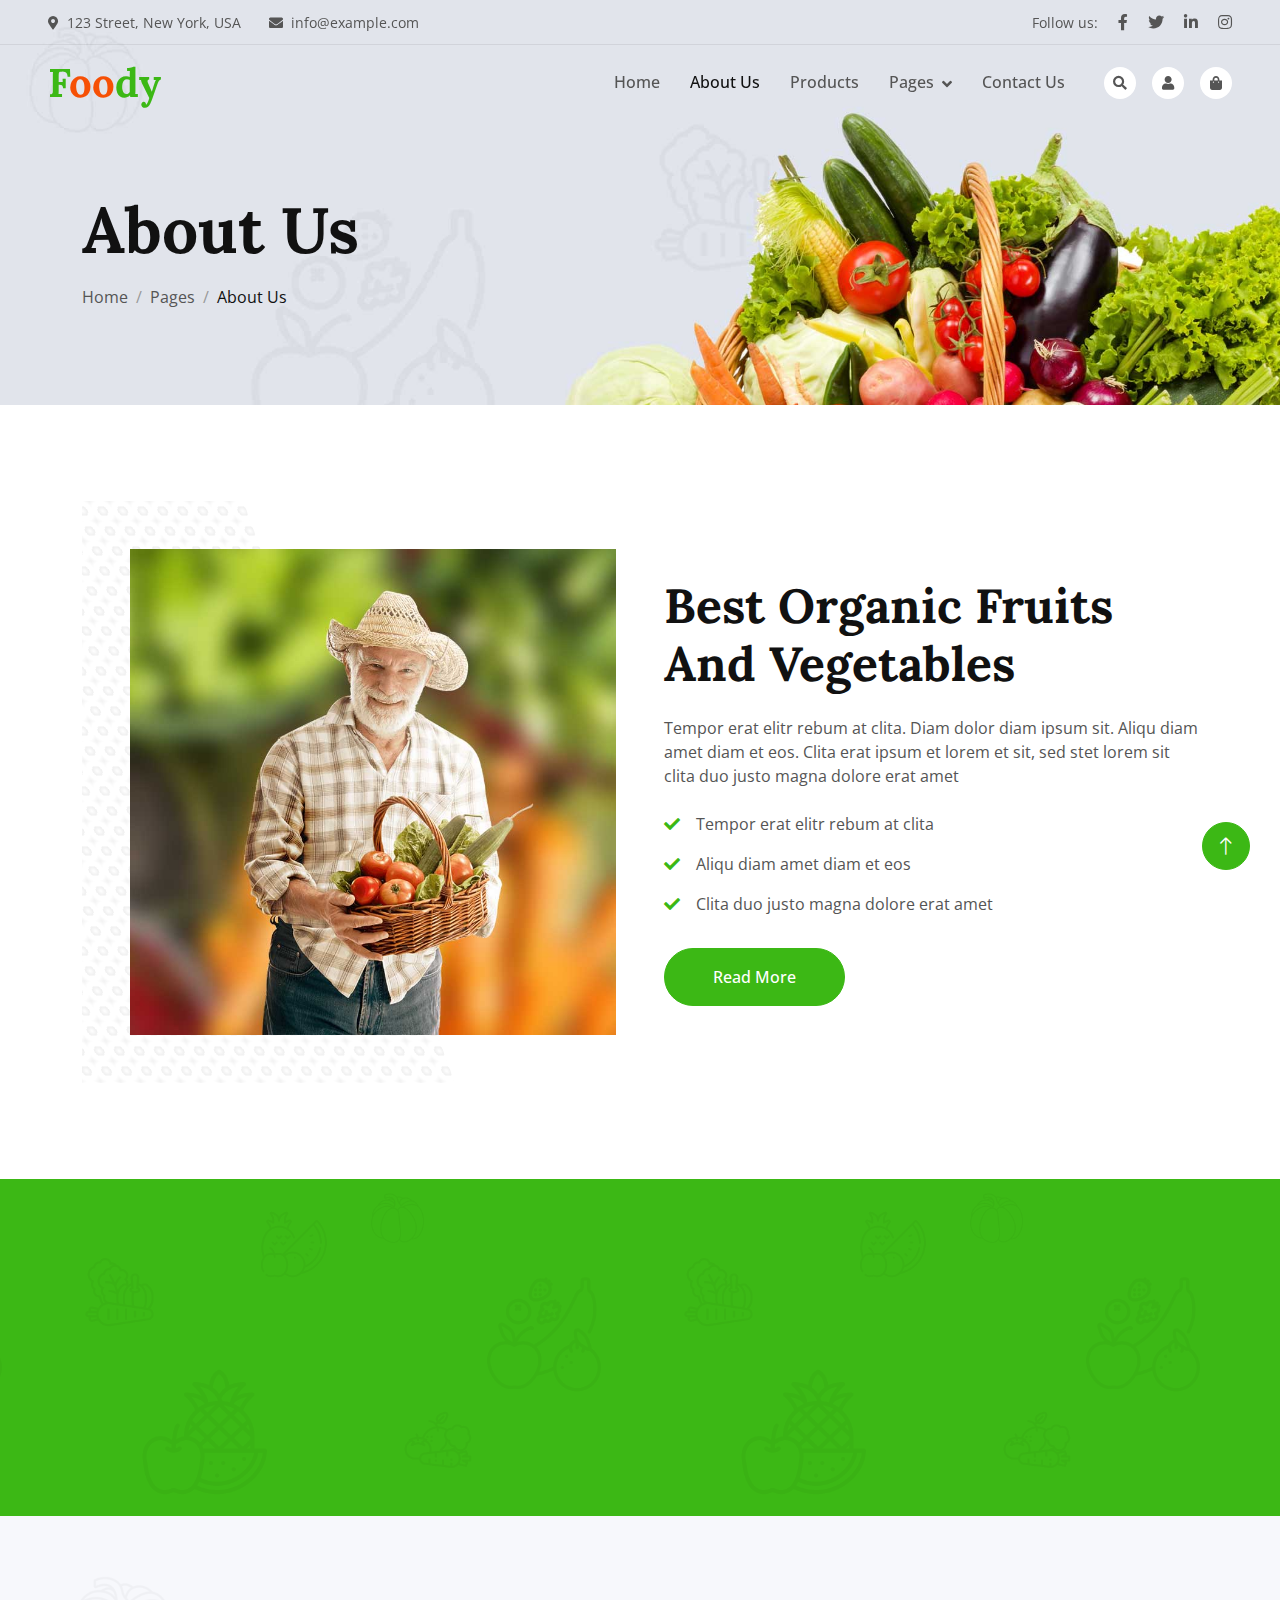
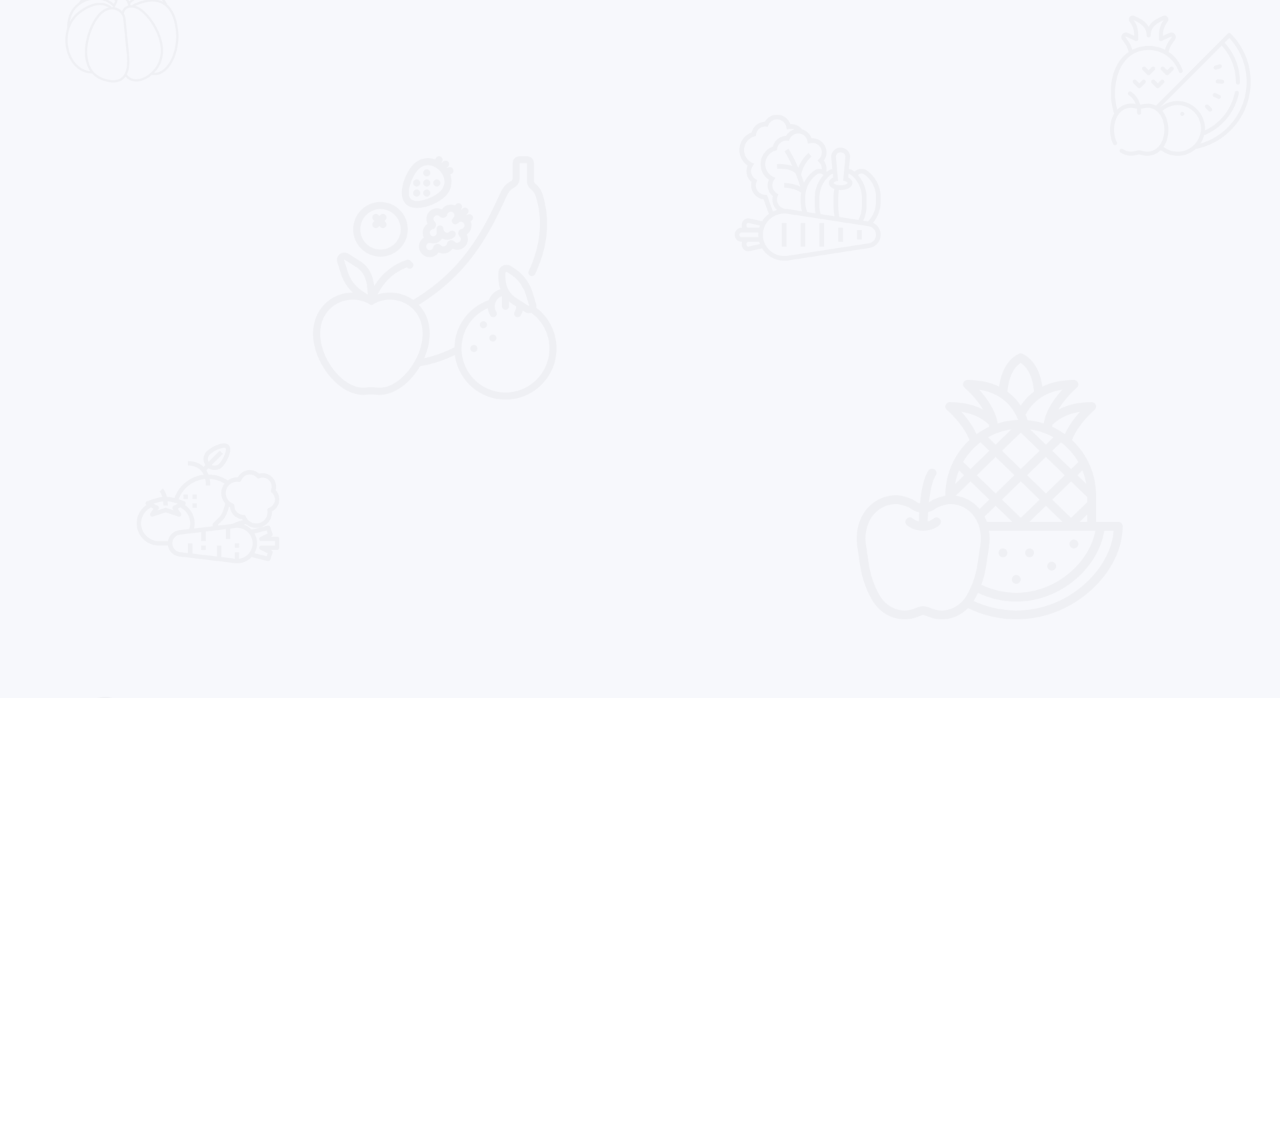
<file: about.html>
<!DOCTYPE html>
<html lang="en">

<head>
    <meta charset="utf-8">
    <title>Foody - Organic Food Website Template</title>
    <meta content="width=device-width, initial-scale=1.0" name="viewport">
    <meta content="" name="keywords">
    <meta content="" name="description">

    <!-- Favicon -->
    <link href="img/favicon.ico" rel="icon">

    <!-- Google Web Fonts -->
    <link rel="preconnect" href="https://fonts.googleapis.com">
    <link rel="preconnect" href="https://fonts.gstatic.com" crossorigin>
    <link href="https://fonts.googleapis.com/css2?family=Open+Sans:wght@400;500&family=Lora:wght@600;700&display=swap" rel="stylesheet"> 

    <!-- Icon Font Stylesheet -->
    <link href="https://cdnjs.cloudflare.com/ajax/libs/font-awesome/5.10.0/css/all.min.css" rel="stylesheet">
    <link href="https://cdn.jsdelivr.net/npm/bootstrap-icons@1.4.1/font/bootstrap-icons.css" rel="stylesheet">

    <!-- Libraries Stylesheet -->
    <link href="lib/animate/animate.min.css" rel="stylesheet">
    <link href="lib/owlcarousel/assets/owl.carousel.min.css" rel="stylesheet">

    <!-- Customized Bootstrap Stylesheet -->
    <link href="css/bootstrap.min.css" rel="stylesheet">

    <!-- Template Stylesheet -->
    <link href="css/style.css" rel="stylesheet">
</head>

<body>
    <!-- Spinner Start -->
    <div id="spinner" class="show bg-white position-fixed translate-middle w-100 vh-100 top-50 start-50 d-flex align-items-center justify-content-center">
        <div class="spinner-border text-primary" role="status"></div>
    </div>
    <!-- Spinner End -->


    <!-- Navbar Start -->
    <div class="container-fluid fixed-top px-0 wow fadeIn" data-wow-delay="0.1s">
        <div class="top-bar row gx-0 align-items-center d-none d-lg-flex">
            <div class="col-lg-6 px-5 text-start">
                <small><i class="fa fa-map-marker-alt me-2"></i>123 Street, New York, USA</small>
                <small class="ms-4"><i class="fa fa-envelope me-2"></i>info@example.com</small>
            </div>
            <div class="col-lg-6 px-5 text-end">
                <small>Follow us:</small>
                <a class="text-body ms-3" href=""><i class="fab fa-facebook-f"></i></a>
                <a class="text-body ms-3" href=""><i class="fab fa-twitter"></i></a>
                <a class="text-body ms-3" href=""><i class="fab fa-linkedin-in"></i></a>
                <a class="text-body ms-3" href=""><i class="fab fa-instagram"></i></a>
            </div>
        </div>

        <nav class="navbar navbar-expand-lg navbar-light py-lg-0 px-lg-5 wow fadeIn" data-wow-delay="0.1s">
            <a href="index.html" class="navbar-brand ms-4 ms-lg-0">
                <h1 class="fw-bold text-primary m-0">F<span class="text-secondary">oo</span>dy</h1>
            </a>
            <button type="button" class="navbar-toggler me-4" data-bs-toggle="collapse" data-bs-target="#navbarCollapse">
                <span class="navbar-toggler-icon"></span>
            </button>
            <div class="collapse navbar-collapse" id="navbarCollapse">
                <div class="navbar-nav ms-auto p-4 p-lg-0">
                    <a href="index.html" class="nav-item nav-link">Home</a>
                    <a href="about.html" class="nav-item nav-link active">About Us</a>
                    <a href="product.html" class="nav-item nav-link">Products</a>
                    <div class="nav-item dropdown">
                        <a href="#" class="nav-link dropdown-toggle" data-bs-toggle="dropdown">Pages</a>
                        <div class="dropdown-menu m-0">
                            <a href="blog.html" class="dropdown-item">Blog Grid</a>
                            <a href="feature.html" class="dropdown-item">Our Features</a>
                            <a href="testimonial.html" class="dropdown-item">Testimonial</a>
                            <a href="404.html" class="dropdown-item">404 Page</a>
                        </div>
                    </div>
                    <a href="contact.html" class="nav-item nav-link">Contact Us</a>
                </div>
                <div class="d-none d-lg-flex ms-2">
                    <a class="btn-sm-square bg-white rounded-circle ms-3" href="">
                        <small class="fa fa-search text-body"></small>
                    </a>
                    <a class="btn-sm-square bg-white rounded-circle ms-3" href="">
                        <small class="fa fa-user text-body"></small>
                    </a>
                    <a class="btn-sm-square bg-white rounded-circle ms-3" href="">
                        <small class="fa fa-shopping-bag text-body"></small>
                    </a>
                </div>
            </div>
        </nav>
    </div>
    <!-- Navbar End -->


    <!-- Page Header Start -->
    <div class="container-fluid page-header mb-5 wow fadeIn" data-wow-delay="0.1s">
        <div class="container">
            <h1 class="display-3 mb-3 animated slideInDown">About Us</h1>
            <nav aria-label="breadcrumb animated slideInDown">
                <ol class="breadcrumb mb-0">
                    <li class="breadcrumb-item"><a class="text-body" href="#">Home</a></li>
                    <li class="breadcrumb-item"><a class="text-body" href="#">Pages</a></li>
                    <li class="breadcrumb-item text-dark active" aria-current="page">About Us</li>
                </ol>
            </nav>
        </div>
    </div>
    <!-- Page Header End -->


    <!-- About Start -->
    <div class="container-xxl py-5">
        <div class="container">
            <div class="row g-5 align-items-center">
                <div class="col-lg-6 wow fadeIn" data-wow-delay="0.1s">
                    <div class="about-img position-relative overflow-hidden p-5 pe-0">
                        <img class="img-fluid w-100" src="img/about.jpg">
                    </div>
                </div>
                <div class="col-lg-6 wow fadeIn" data-wow-delay="0.5s">
                    <h1 class="display-5 mb-4">Best Organic Fruits And Vegetables</h1>
                    <p class="mb-4">Tempor erat elitr rebum at clita. Diam dolor diam ipsum sit. Aliqu diam amet diam et eos. Clita erat ipsum et lorem et sit, sed stet lorem sit clita duo justo magna dolore erat amet</p>
                    <p><i class="fa fa-check text-primary me-3"></i>Tempor erat elitr rebum at clita</p>
                    <p><i class="fa fa-check text-primary me-3"></i>Aliqu diam amet diam et eos</p>
                    <p><i class="fa fa-check text-primary me-3"></i>Clita duo justo magna dolore erat amet</p>
                    <a class="btn btn-primary rounded-pill py-3 px-5 mt-3" href="">Read More</a>
                </div>
            </div>
        </div>
    </div>
    <!-- About End -->


    <!-- Firm Visit Start -->
    <div class="container-fluid bg-primary bg-icon mt-5 py-6">
        <div class="container">
            <div class="row g-5 align-items-center">
                <div class="col-md-7 wow fadeIn" data-wow-delay="0.1s">
                    <h1 class="display-5 text-white mb-3">Visit Our Firm</h1>
                    <p class="text-white mb-0">Tempor erat elitr rebum at clita. Diam dolor diam ipsum sit. Aliqu diam amet diam et eos. Clita erat ipsum et lorem et sit, sed stet lorem sit clita duo justo magna dolore erat amet. Diam dolor diam ipsum sit. Aliqu diam amet diam et eos.</p>
                </div>
                <div class="col-md-5 text-md-end wow fadeIn" data-wow-delay="0.5s">
                    <a class="btn btn-lg btn-secondary rounded-pill py-3 px-5" href="">Visit Now</a>
                </div>
            </div>
        </div>
    </div>
    <!-- Firm Visit End -->


    <!-- Feature Start -->
    <div class="container-fluid bg-light bg-icon py-6">
        <div class="container">
            <div class="section-header text-center mx-auto mb-5 wow fadeInUp" data-wow-delay="0.1s" style="max-width: 500px;">
                <h1 class="display-5 mb-3">Our Features</h1>
                <p>Tempor ut dolore lorem kasd vero ipsum sit eirmod sit. Ipsum diam justo sed rebum vero dolor duo.</p>
            </div>
            <div class="row g-4">
                <div class="col-lg-4 col-md-6 wow fadeInUp" data-wow-delay="0.1s">
                    <div class="bg-white text-center h-100 p-4 p-xl-5">
                        <img class="img-fluid mb-4" src="img/icon-1.png" alt="">
                        <h4 class="mb-3">Natural Process</h4>
                        <p class="mb-4">Tempor ut dolore lorem kasd vero ipsum sit eirmod sit. Ipsum diam justo sed vero dolor duo.</p>
                        <a class="btn btn-outline-primary border-2 py-2 px-4 rounded-pill" href="">Read More</a>
                    </div>
                </div>
                <div class="col-lg-4 col-md-6 wow fadeInUp" data-wow-delay="0.3s">
                    <div class="bg-white text-center h-100 p-4 p-xl-5">
                        <img class="img-fluid mb-4" src="img/icon-2.png" alt="">
                        <h4 class="mb-3">Organic Products</h4>
                        <p class="mb-4">Tempor ut dolore lorem kasd vero ipsum sit eirmod sit. Ipsum diam justo sed vero dolor duo.</p>
                        <a class="btn btn-outline-primary border-2 py-2 px-4 rounded-pill" href="">Read More</a>
                    </div>
                </div>
                <div class="col-lg-4 col-md-6 wow fadeInUp" data-wow-delay="0.5s">
                    <div class="bg-white text-center h-100 p-4 p-xl-5">
                        <img class="img-fluid mb-4" src="img/icon-3.png" alt="">
                        <h4 class="mb-3">Biologically Safe</h4>
                        <p class="mb-4">Tempor ut dolore lorem kasd vero ipsum sit eirmod sit. Ipsum diam justo sed vero dolor duo.</p>
                        <a class="btn btn-outline-primary border-2 py-2 px-4 rounded-pill" href="">Read More</a>
                    </div>
                </div>
            </div>
        </div>
    </div>
    <!-- Feature End -->


    <!-- Footer Start -->
    <div class="container-fluid bg-dark footer pt-5 wow fadeIn" data-wow-delay="0.1s">
        <div class="container py-5">
            <div class="row g-5">
                <div class="col-lg-3 col-md-6">
                    <h1 class="fw-bold text-primary mb-4">F<span class="text-secondary">oo</span>dy</h1>
                    <p>Diam dolor diam ipsum sit. Aliqu diam amet diam et eos. Clita erat ipsum et lorem et sit, sed stet lorem sit clita</p>
                    <div class="d-flex pt-2">
                        <a class="btn btn-square btn-outline-light rounded-circle me-1" href=""><i class="fab fa-twitter"></i></a>
                        <a class="btn btn-square btn-outline-light rounded-circle me-1" href=""><i class="fab fa-facebook-f"></i></a>
                        <a class="btn btn-square btn-outline-light rounded-circle me-1" href=""><i class="fab fa-youtube"></i></a>
                        <a class="btn btn-square btn-outline-light rounded-circle me-0" href=""><i class="fab fa-linkedin-in"></i></a>
                    </div>
                </div>
                <div class="col-lg-3 col-md-6">
                    <h4 class="text-light mb-4">Address</h4>
                    <p><i class="fa fa-map-marker-alt me-3"></i>123 Street, New York, USA</p>
                    <p><i class="fa fa-phone-alt me-3"></i>+012 345 67890</p>
                    <p><i class="fa fa-envelope me-3"></i>info@example.com</p>
                </div>
                <div class="col-lg-3 col-md-6">
                    <h4 class="text-light mb-4">Quick Links</h4>
                    <a class="btn btn-link" href="">About Us</a>
                    <a class="btn btn-link" href="">Contact Us</a>
                    <a class="btn btn-link" href="">Our Services</a>
                    <a class="btn btn-link" href="">Terms & Condition</a>
                    <a class="btn btn-link" href="">Support</a>
                </div>
                <div class="col-lg-3 col-md-6">
                    <h4 class="text-light mb-4">Newsletter</h4>
                    <p>Dolor amet sit justo amet elitr clita ipsum elitr est.</p>
                    <div class="position-relative mx-auto" style="max-width: 400px;">
                        <input class="form-control bg-transparent w-100 py-3 ps-4 pe-5" type="text" placeholder="Your email">
                        <button type="button" class="btn btn-primary py-2 position-absolute top-0 end-0 mt-2 me-2">SignUp</button>
                    </div>
                </div>
            </div>
        </div>
        <div class="container-fluid copyright">
            <div class="container">
                <div class="row">
                    <div class="col-md-6 text-center text-md-start mb-3 mb-md-0">
                        &copy; <a href="#">Your Site Name</a>, All Right Reserved.
                    </div>
                    <div class="col-md-6 text-center text-md-end">
                        <!--/*** This template is free as long as you keep the footer author’s credit link/attribution link/backlink. If you'd like to use the template without the footer author’s credit link/attribution link/backlink, you can purchase the Credit Removal License from "https://htmlcodex.com/credit-removal". Thank you for your support. ***/-->
                        Designed By <a href="https://htmlcodex.com">HTML Codex</a>
                    </div>
                </div>
            </div>
        </div>
    </div>
    <!-- Footer End -->


    <!-- Back to Top -->
    <a href="#" class="btn btn-lg btn-primary btn-lg-square rounded-circle back-to-top"><i class="bi bi-arrow-up"></i></a>


    <!-- JavaScript Libraries -->
    <script src="https://code.jquery.com/jquery-3.4.1.min.js"></script>
    <script src="https://cdn.jsdelivr.net/npm/bootstrap@5.0.0/dist/js/bootstrap.bundle.min.js"></script>
    <script src="lib/wow/wow.min.js"></script>
    <script src="lib/easing/easing.min.js"></script>
    <script src="lib/waypoints/waypoints.min.js"></script>
    <script src="lib/owlcarousel/owl.carousel.min.js"></script>

    <!-- Template Javascript -->
    <script src="js/main.js"></script>
</body>

</html>
</file>
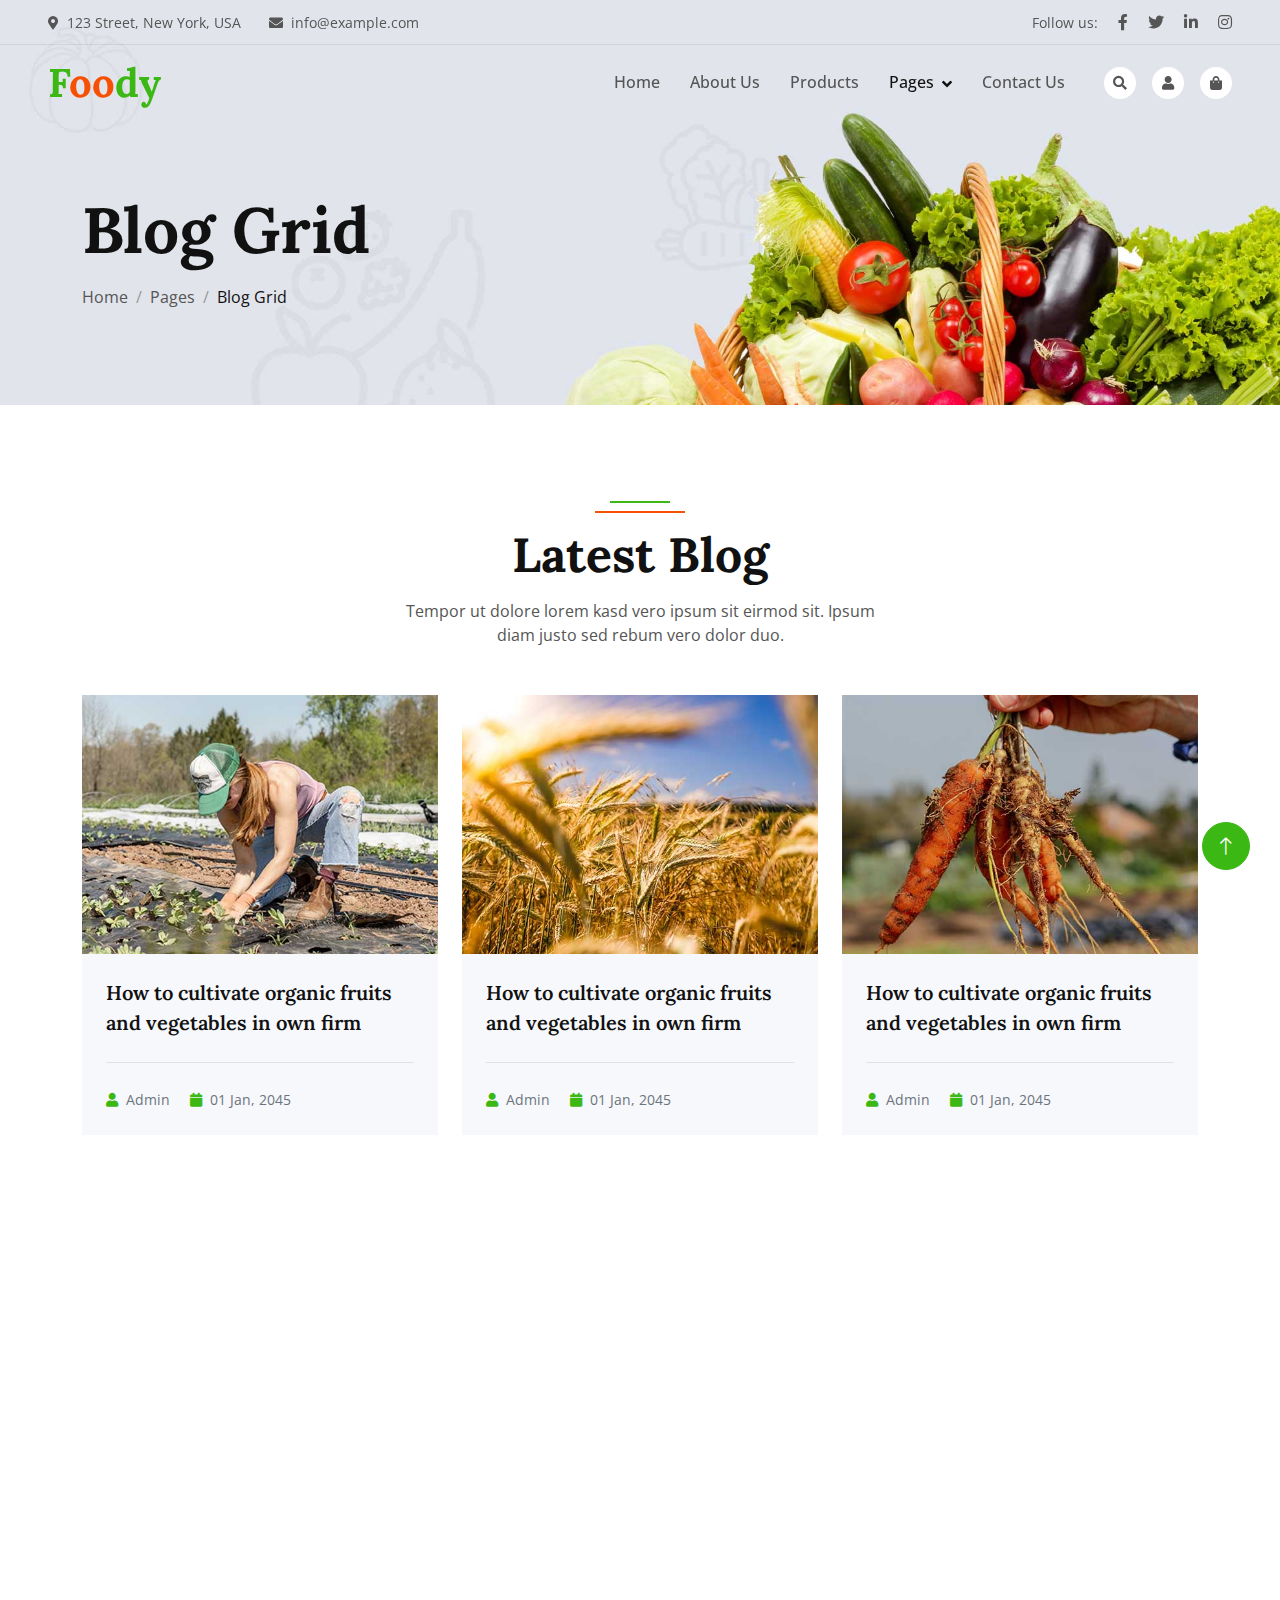
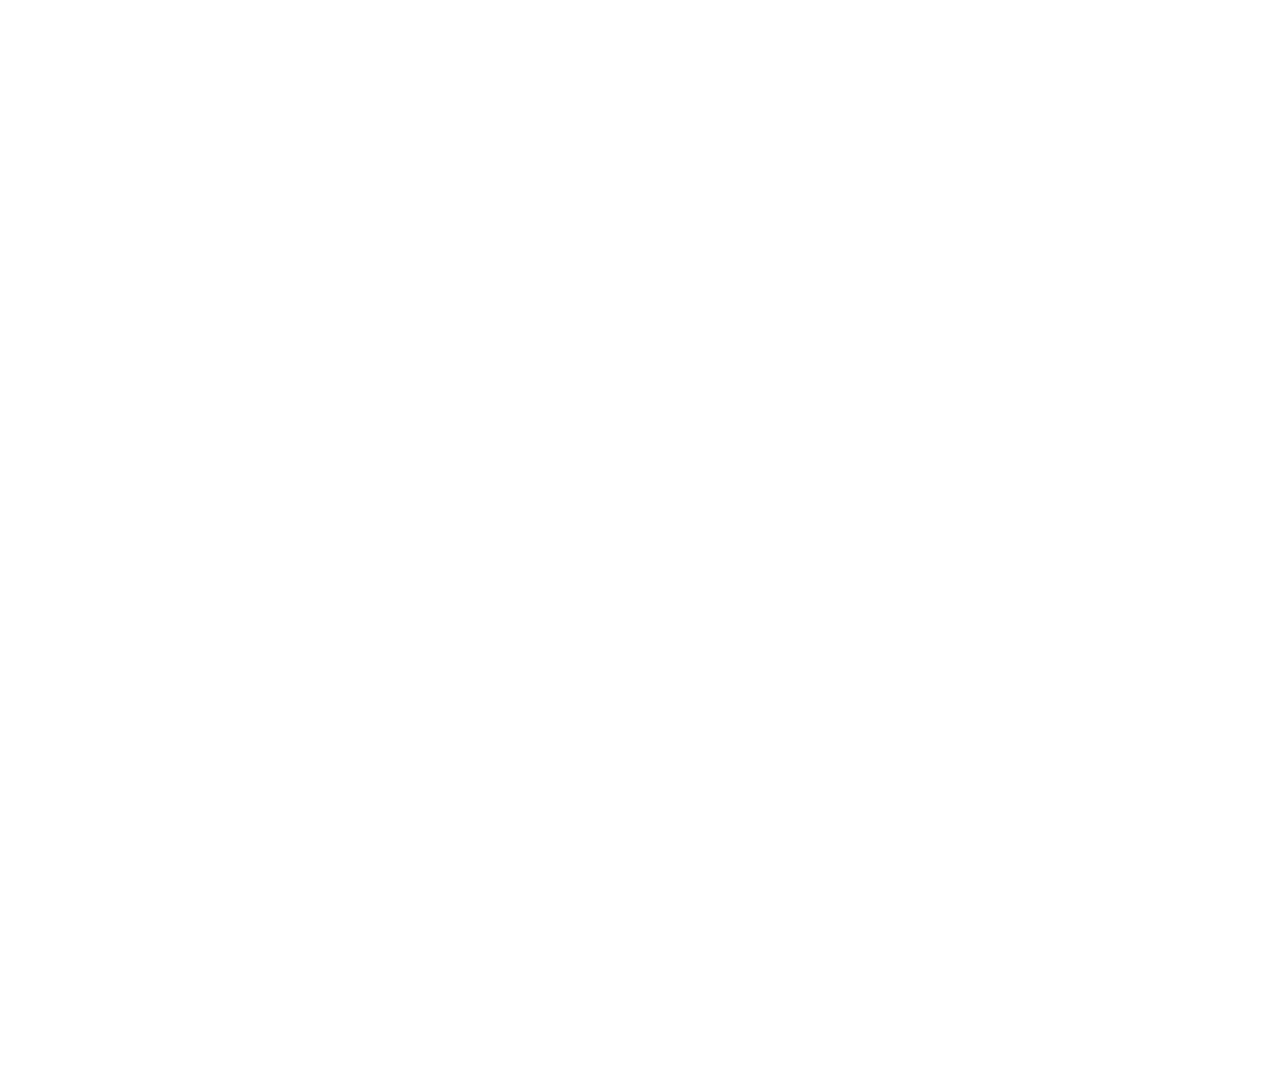
<file: blog.html>
<!DOCTYPE html>
<html lang="en">

<head>
    <meta charset="utf-8">
    <title>Foody - Organic Food Website Template</title>
    <meta content="width=device-width, initial-scale=1.0" name="viewport">
    <meta content="" name="keywords">
    <meta content="" name="description">

    <!-- Favicon -->
    <link href="img/favicon.ico" rel="icon">

    <!-- Google Web Fonts -->
    <link rel="preconnect" href="https://fonts.googleapis.com">
    <link rel="preconnect" href="https://fonts.gstatic.com" crossorigin>
    <link href="https://fonts.googleapis.com/css2?family=Open+Sans:wght@400;500&family=Lora:wght@600;700&display=swap" rel="stylesheet"> 

    <!-- Icon Font Stylesheet -->
    <link href="https://cdnjs.cloudflare.com/ajax/libs/font-awesome/5.10.0/css/all.min.css" rel="stylesheet">
    <link href="https://cdn.jsdelivr.net/npm/bootstrap-icons@1.4.1/font/bootstrap-icons.css" rel="stylesheet">

    <!-- Libraries Stylesheet -->
    <link href="lib/animate/animate.min.css" rel="stylesheet">
    <link href="lib/owlcarousel/assets/owl.carousel.min.css" rel="stylesheet">

    <!-- Customized Bootstrap Stylesheet -->
    <link href="css/bootstrap.min.css" rel="stylesheet">

    <!-- Template Stylesheet -->
    <link href="css/style.css" rel="stylesheet">
</head>

<body>
    <!-- Spinner Start -->
    <div id="spinner" class="show bg-white position-fixed translate-middle w-100 vh-100 top-50 start-50 d-flex align-items-center justify-content-center">
        <div class="spinner-border text-primary" role="status"></div>
    </div>
    <!-- Spinner End -->


    <!-- Navbar Start -->
    <div class="container-fluid fixed-top px-0 wow fadeIn" data-wow-delay="0.1s">
        <div class="top-bar row gx-0 align-items-center d-none d-lg-flex">
            <div class="col-lg-6 px-5 text-start">
                <small><i class="fa fa-map-marker-alt me-2"></i>123 Street, New York, USA</small>
                <small class="ms-4"><i class="fa fa-envelope me-2"></i>info@example.com</small>
            </div>
            <div class="col-lg-6 px-5 text-end">
                <small>Follow us:</small>
                <a class="text-body ms-3" href=""><i class="fab fa-facebook-f"></i></a>
                <a class="text-body ms-3" href=""><i class="fab fa-twitter"></i></a>
                <a class="text-body ms-3" href=""><i class="fab fa-linkedin-in"></i></a>
                <a class="text-body ms-3" href=""><i class="fab fa-instagram"></i></a>
            </div>
        </div>

        <nav class="navbar navbar-expand-lg navbar-light py-lg-0 px-lg-5 wow fadeIn" data-wow-delay="0.1s">
            <a href="index.html" class="navbar-brand ms-4 ms-lg-0">
                <h1 class="fw-bold text-primary m-0">F<span class="text-secondary">oo</span>dy</h1>
            </a>
            <button type="button" class="navbar-toggler me-4" data-bs-toggle="collapse" data-bs-target="#navbarCollapse">
                <span class="navbar-toggler-icon"></span>
            </button>
            <div class="collapse navbar-collapse" id="navbarCollapse">
                <div class="navbar-nav ms-auto p-4 p-lg-0">
                    <a href="index.html" class="nav-item nav-link">Home</a>
                    <a href="about.html" class="nav-item nav-link">About Us</a>
                    <a href="product.html" class="nav-item nav-link">Products</a>
                    <div class="nav-item dropdown">
                        <a href="#" class="nav-link dropdown-toggle active" data-bs-toggle="dropdown">Pages</a>
                        <div class="dropdown-menu m-0">
                            <a href="blog.html" class="dropdown-item active">Blog Grid</a>
                            <a href="feature.html" class="dropdown-item">Our Features</a>
                            <a href="testimonial.html" class="dropdown-item">Testimonial</a>
                            <a href="404.html" class="dropdown-item">404 Page</a>
                        </div>
                    </div>
                    <a href="contact.html" class="nav-item nav-link">Contact Us</a>
                </div>
                <div class="d-none d-lg-flex ms-2">
                    <a class="btn-sm-square bg-white rounded-circle ms-3" href="">
                        <small class="fa fa-search text-body"></small>
                    </a>
                    <a class="btn-sm-square bg-white rounded-circle ms-3" href="">
                        <small class="fa fa-user text-body"></small>
                    </a>
                    <a class="btn-sm-square bg-white rounded-circle ms-3" href="">
                        <small class="fa fa-shopping-bag text-body"></small>
                    </a>
                </div>
            </div>
        </nav>
    </div>
    <!-- Navbar End -->


    <!-- Page Header Start -->
    <div class="container-fluid page-header wow fadeIn" data-wow-delay="0.1s">
        <div class="container">
            <h1 class="display-3 mb-3 animated slideInDown">Blog Grid</h1>
            <nav aria-label="breadcrumb animated slideInDown">
                <ol class="breadcrumb mb-0">
                    <li class="breadcrumb-item"><a class="text-body" href="#">Home</a></li>
                    <li class="breadcrumb-item"><a class="text-body" href="#">Pages</a></li>
                    <li class="breadcrumb-item text-dark active" aria-current="page">Blog Grid</li>
                </ol>
            </nav>
        </div>
    </div>
    <!-- Page Header End -->


    <!-- Blog Start -->
    <div class="container-xxl py-6">
        <div class="container">
            <div class="section-header text-center mx-auto mb-5 wow fadeInUp" data-wow-delay="0.1s" style="max-width: 500px;">
                <h1 class="display-5 mb-3">Latest Blog</h1>
                <p>Tempor ut dolore lorem kasd vero ipsum sit eirmod sit. Ipsum diam justo sed rebum vero dolor duo.</p>
            </div>
            <div class="row g-4">
                <div class="col-lg-4 col-md-6 wow fadeInUp" data-wow-delay="0.1s">
                    <img class="img-fluid" src="img/blog-1.jpg" alt="">
                    <div class="bg-light p-4">
                        <a class="d-block h5 lh-base mb-4" href="">How to cultivate organic fruits and vegetables in own firm</a>
                        <div class="text-muted border-top pt-4">
                            <small class="me-3"><i class="fa fa-user text-primary me-2"></i>Admin</small>
                            <small class="me-3"><i class="fa fa-calendar text-primary me-2"></i>01 Jan, 2045</small>
                        </div>
                    </div>
                </div>
                <div class="col-lg-4 col-md-6 wow fadeInUp" data-wow-delay="0.3s">
                    <img class="img-fluid" src="img/blog-2.jpg" alt="">
                    <div class="bg-light p-4">
                        <a class="d-block h5 lh-base mb-4" href="">How to cultivate organic fruits and vegetables in own firm</a>
                        <div class="text-muted border-top pt-4">
                            <small class="me-3"><i class="fa fa-user text-primary me-2"></i>Admin</small>
                            <small class="me-3"><i class="fa fa-calendar text-primary me-2"></i>01 Jan, 2045</small>
                        </div>
                    </div>
                </div>
                <div class="col-lg-4 col-md-6 wow fadeInUp" data-wow-delay="0.5s">
                    <img class="img-fluid" src="img/blog-3.jpg" alt="">
                    <div class="bg-light p-4">
                        <a class="d-block h5 lh-base mb-4" href="">How to cultivate organic fruits and vegetables in own firm</a>
                        <div class="text-muted border-top pt-4">
                            <small class="me-3"><i class="fa fa-user text-primary me-2"></i>Admin</small>
                            <small class="me-3"><i class="fa fa-calendar text-primary me-2"></i>01 Jan, 2045</small>
                        </div>
                    </div>
                </div>
                <div class="col-lg-4 col-md-6 wow fadeInUp" data-wow-delay="0.1s">
                    <img class="img-fluid" src="img/blog-2.jpg" alt="">
                    <div class="bg-light p-4">
                        <a class="d-block h5 lh-base mb-4" href="">How to cultivate organic fruits and vegetables in own firm</a>
                        <div class="text-muted border-top pt-4">
                            <small class="me-3"><i class="fa fa-user text-primary me-2"></i>Admin</small>
                            <small class="me-3"><i class="fa fa-calendar text-primary me-2"></i>01 Jan, 2045</small>
                        </div>
                    </div>
                </div>
                <div class="col-lg-4 col-md-6 wow fadeInUp" data-wow-delay="0.3s">
                    <img class="img-fluid" src="img/blog-3.jpg" alt="">
                    <div class="bg-light p-4">
                        <a class="d-block h5 lh-base mb-4" href="">How to cultivate organic fruits and vegetables in own firm</a>
                        <div class="text-muted border-top pt-4">
                            <small class="me-3"><i class="fa fa-user text-primary me-2"></i>Admin</small>
                            <small class="me-3"><i class="fa fa-calendar text-primary me-2"></i>01 Jan, 2045</small>
                        </div>
                    </div>
                </div>
                <div class="col-lg-4 col-md-6 wow fadeInUp" data-wow-delay="0.5s">
                    <img class="img-fluid" src="img/blog-1.jpg" alt="">
                    <div class="bg-light p-4">
                        <a class="d-block h5 lh-base mb-4" href="">How to cultivate organic fruits and vegetables in own firm</a>
                        <div class="text-muted border-top pt-4">
                            <small class="me-3"><i class="fa fa-user text-primary me-2"></i>Admin</small>
                            <small class="me-3"><i class="fa fa-calendar text-primary me-2"></i>01 Jan, 2045</small>
                        </div>
                    </div>
                </div>
                <div class="col-lg-4 col-md-6 wow fadeInUp" data-wow-delay="0.1s">
                    <img class="img-fluid" src="img/blog-3.jpg" alt="">
                    <div class="bg-light p-4">
                        <a class="d-block h5 lh-base mb-4" href="">How to cultivate organic fruits and vegetables in own firm</a>
                        <div class="text-muted border-top pt-4">
                            <small class="me-3"><i class="fa fa-user text-primary me-2"></i>Admin</small>
                            <small class="me-3"><i class="fa fa-calendar text-primary me-2"></i>01 Jan, 2045</small>
                        </div>
                    </div>
                </div>
                <div class="col-lg-4 col-md-6 wow fadeInUp" data-wow-delay="0.3s">
                    <img class="img-fluid" src="img/blog-1.jpg" alt="">
                    <div class="bg-light p-4">
                        <a class="d-block h5 lh-base mb-4" href="">How to cultivate organic fruits and vegetables in own firm</a>
                        <div class="text-muted border-top pt-4">
                            <small class="me-3"><i class="fa fa-user text-primary me-2"></i>Admin</small>
                            <small class="me-3"><i class="fa fa-calendar text-primary me-2"></i>01 Jan, 2045</small>
                        </div>
                    </div>
                </div>
                <div class="col-lg-4 col-md-6 wow fadeInUp" data-wow-delay="0.5s">
                    <img class="img-fluid" src="img/blog-2.jpg" alt="">
                    <div class="bg-light p-4">
                        <a class="d-block h5 lh-base mb-4" href="">How to cultivate organic fruits and vegetables in own firm</a>
                        <div class="text-muted border-top pt-4">
                            <small class="me-3"><i class="fa fa-user text-primary me-2"></i>Admin</small>
                            <small class="me-3"><i class="fa fa-calendar text-primary me-2"></i>01 Jan, 2045</small>
                        </div>
                    </div>
                </div>
                <div class="col-12 text-center wow fadeInUp" data-wow-delay="0.1s">
                    <a class="btn btn-primary rounded-pill py-3 px-5" href="">Load More</a>
                </div>
            </div>
        </div>
    </div>
    <!-- Blog End -->


    <!-- Footer Start -->
    <div class="container-fluid bg-dark footer pt-5 wow fadeIn" data-wow-delay="0.1s">
        <div class="container py-5">
            <div class="row g-5">
                <div class="col-lg-3 col-md-6">
                    <h1 class="fw-bold text-primary mb-4">F<span class="text-secondary">oo</span>dy</h1>
                    <p>Diam dolor diam ipsum sit. Aliqu diam amet diam et eos. Clita erat ipsum et lorem et sit, sed stet lorem sit clita</p>
                    <div class="d-flex pt-2">
                        <a class="btn btn-square btn-outline-light rounded-circle me-1" href=""><i class="fab fa-twitter"></i></a>
                        <a class="btn btn-square btn-outline-light rounded-circle me-1" href=""><i class="fab fa-facebook-f"></i></a>
                        <a class="btn btn-square btn-outline-light rounded-circle me-1" href=""><i class="fab fa-youtube"></i></a>
                        <a class="btn btn-square btn-outline-light rounded-circle me-0" href=""><i class="fab fa-linkedin-in"></i></a>
                    </div>
                </div>
                <div class="col-lg-3 col-md-6">
                    <h4 class="text-light mb-4">Address</h4>
                    <p><i class="fa fa-map-marker-alt me-3"></i>123 Street, New York, USA</p>
                    <p><i class="fa fa-phone-alt me-3"></i>+012 345 67890</p>
                    <p><i class="fa fa-envelope me-3"></i>info@example.com</p>
                </div>
                <div class="col-lg-3 col-md-6">
                    <h4 class="text-light mb-4">Quick Links</h4>
                    <a class="btn btn-link" href="">About Us</a>
                    <a class="btn btn-link" href="">Contact Us</a>
                    <a class="btn btn-link" href="">Our Services</a>
                    <a class="btn btn-link" href="">Terms & Condition</a>
                    <a class="btn btn-link" href="">Support</a>
                </div>
                <div class="col-lg-3 col-md-6">
                    <h4 class="text-light mb-4">Newsletter</h4>
                    <p>Dolor amet sit justo amet elitr clita ipsum elitr est.</p>
                    <div class="position-relative mx-auto" style="max-width: 400px;">
                        <input class="form-control bg-transparent w-100 py-3 ps-4 pe-5" type="text" placeholder="Your email">
                        <button type="button" class="btn btn-primary py-2 position-absolute top-0 end-0 mt-2 me-2">SignUp</button>
                    </div>
                </div>
            </div>
        </div>
        <div class="container-fluid copyright">
            <div class="container">
                <div class="row">
                    <div class="col-md-6 text-center text-md-start mb-3 mb-md-0">
                        &copy; <a href="#">Your Site Name</a>, All Right Reserved.
                    </div>
                    <div class="col-md-6 text-center text-md-end">
                        <!--/*** This template is free as long as you keep the footer author’s credit link/attribution link/backlink. If you'd like to use the template without the footer author’s credit link/attribution link/backlink, you can purchase the Credit Removal License from "https://htmlcodex.com/credit-removal". Thank you for your support. ***/-->
                        Designed By <a href="https://htmlcodex.com">HTML Codex</a>
                    </div>
                </div>
            </div>
        </div>
    </div>
    <!-- Footer End -->


    <!-- Back to Top -->
    <a href="#" class="btn btn-lg btn-primary btn-lg-square rounded-circle back-to-top"><i class="bi bi-arrow-up"></i></a>


    <!-- JavaScript Libraries -->
    <script src="https://code.jquery.com/jquery-3.4.1.min.js"></script>
    <script src="https://cdn.jsdelivr.net/npm/bootstrap@5.0.0/dist/js/bootstrap.bundle.min.js"></script>
    <script src="lib/wow/wow.min.js"></script>
    <script src="lib/easing/easing.min.js"></script>
    <script src="lib/waypoints/waypoints.min.js"></script>
    <script src="lib/owlcarousel/owl.carousel.min.js"></script>

    <!-- Template Javascript -->
    <script src="js/main.js"></script>
</body>

</html>
</file>
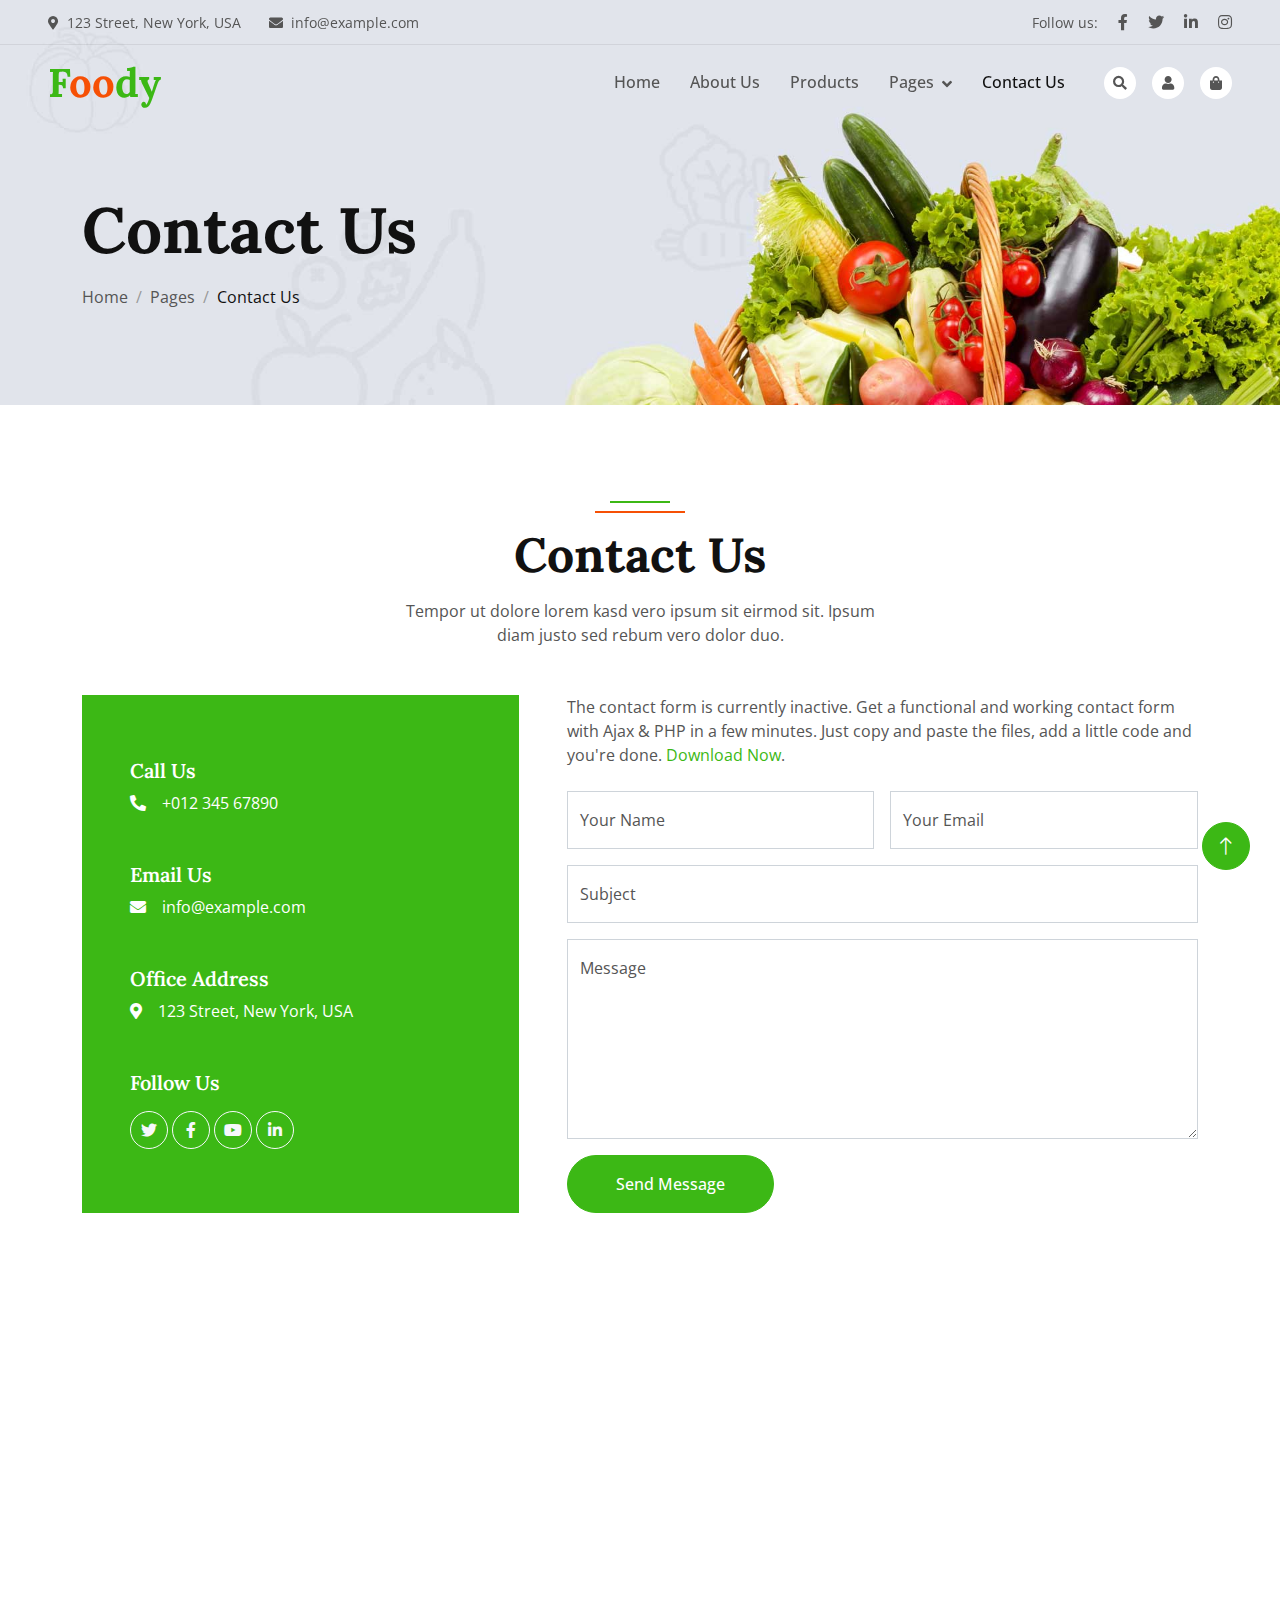
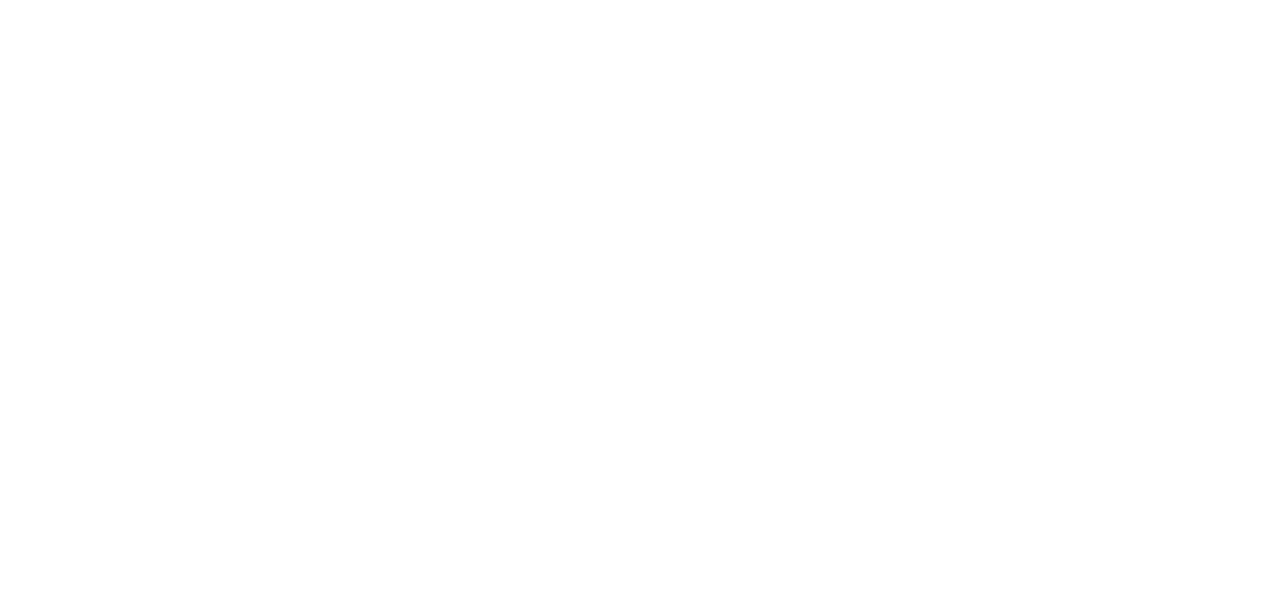
<file: contact.html>
<!DOCTYPE html>
<html lang="en">

<head>
    <meta charset="utf-8">
    <title>Foody - Organic Food Website Template</title>
    <meta content="width=device-width, initial-scale=1.0" name="viewport">
    <meta content="" name="keywords">
    <meta content="" name="description">

    <!-- Favicon -->
    <link href="img/favicon.ico" rel="icon">

    <!-- Google Web Fonts -->
    <link rel="preconnect" href="https://fonts.googleapis.com">
    <link rel="preconnect" href="https://fonts.gstatic.com" crossorigin>
    <link href="https://fonts.googleapis.com/css2?family=Open+Sans:wght@400;500&family=Lora:wght@600;700&display=swap" rel="stylesheet"> 

    <!-- Icon Font Stylesheet -->
    <link href="https://cdnjs.cloudflare.com/ajax/libs/font-awesome/5.10.0/css/all.min.css" rel="stylesheet">
    <link href="https://cdn.jsdelivr.net/npm/bootstrap-icons@1.4.1/font/bootstrap-icons.css" rel="stylesheet">

    <!-- Libraries Stylesheet -->
    <link href="lib/animate/animate.min.css" rel="stylesheet">
    <link href="lib/owlcarousel/assets/owl.carousel.min.css" rel="stylesheet">

    <!-- Customized Bootstrap Stylesheet -->
    <link href="css/bootstrap.min.css" rel="stylesheet">

    <!-- Template Stylesheet -->
    <link href="css/style.css" rel="stylesheet">
</head>

<body>
    <!-- Spinner Start -->
    <div id="spinner" class="show bg-white position-fixed translate-middle w-100 vh-100 top-50 start-50 d-flex align-items-center justify-content-center">
        <div class="spinner-border text-primary" role="status"></div>
    </div>
    <!-- Spinner End -->


    <!-- Navbar Start -->
    <div class="container-fluid fixed-top px-0 wow fadeIn" data-wow-delay="0.1s">
        <div class="top-bar row gx-0 align-items-center d-none d-lg-flex">
            <div class="col-lg-6 px-5 text-start">
                <small><i class="fa fa-map-marker-alt me-2"></i>123 Street, New York, USA</small>
                <small class="ms-4"><i class="fa fa-envelope me-2"></i>info@example.com</small>
            </div>
            <div class="col-lg-6 px-5 text-end">
                <small>Follow us:</small>
                <a class="text-body ms-3" href=""><i class="fab fa-facebook-f"></i></a>
                <a class="text-body ms-3" href=""><i class="fab fa-twitter"></i></a>
                <a class="text-body ms-3" href=""><i class="fab fa-linkedin-in"></i></a>
                <a class="text-body ms-3" href=""><i class="fab fa-instagram"></i></a>
            </div>
        </div>

        <nav class="navbar navbar-expand-lg navbar-light py-lg-0 px-lg-5 wow fadeIn" data-wow-delay="0.1s">
            <a href="index.html" class="navbar-brand ms-4 ms-lg-0">
                <h1 class="fw-bold text-primary m-0">F<span class="text-secondary">oo</span>dy</h1>
            </a>
            <button type="button" class="navbar-toggler me-4" data-bs-toggle="collapse" data-bs-target="#navbarCollapse">
                <span class="navbar-toggler-icon"></span>
            </button>
            <div class="collapse navbar-collapse" id="navbarCollapse">
                <div class="navbar-nav ms-auto p-4 p-lg-0">
                    <a href="index.html" class="nav-item nav-link">Home</a>
                    <a href="about.html" class="nav-item nav-link">About Us</a>
                    <a href="product.html" class="nav-item nav-link">Products</a>
                    <div class="nav-item dropdown">
                        <a href="#" class="nav-link dropdown-toggle" data-bs-toggle="dropdown">Pages</a>
                        <div class="dropdown-menu m-0">
                            <a href="blog.html" class="dropdown-item">Blog Grid</a>
                            <a href="feature.html" class="dropdown-item">Our Features</a>
                            <a href="testimonial.html" class="dropdown-item">Testimonial</a>
                            <a href="404.html" class="dropdown-item">404 Page</a>
                        </div>
                    </div>
                    <a href="contact.html" class="nav-item nav-link active">Contact Us</a>
                </div>
                <div class="d-none d-lg-flex ms-2">
                    <a class="btn-sm-square bg-white rounded-circle ms-3" href="">
                        <small class="fa fa-search text-body"></small>
                    </a>
                    <a class="btn-sm-square bg-white rounded-circle ms-3" href="">
                        <small class="fa fa-user text-body"></small>
                    </a>
                    <a class="btn-sm-square bg-white rounded-circle ms-3" href="">
                        <small class="fa fa-shopping-bag text-body"></small>
                    </a>
                </div>
            </div>
        </nav>
    </div>
    <!-- Navbar End -->


    <!-- Page Header Start -->
    <div class="container-fluid page-header wow fadeIn" data-wow-delay="0.1s">
        <div class="container">
            <h1 class="display-3 mb-3 animated slideInDown">Contact Us</h1>
            <nav aria-label="breadcrumb animated slideInDown">
                <ol class="breadcrumb mb-0">
                    <li class="breadcrumb-item"><a class="text-body" href="#">Home</a></li>
                    <li class="breadcrumb-item"><a class="text-body" href="#">Pages</a></li>
                    <li class="breadcrumb-item text-dark active" aria-current="page">Contact Us</li>
                </ol>
            </nav>
        </div>
    </div>
    <!-- Page Header End -->

    <!-- Contact Start -->
    <div class="container-xxl py-6">
        <div class="container">
            <div class="section-header text-center mx-auto mb-5 wow fadeInUp" data-wow-delay="0.1s" style="max-width: 500px;">
                <h1 class="display-5 mb-3">Contact Us</h1>
                <p>Tempor ut dolore lorem kasd vero ipsum sit eirmod sit. Ipsum diam justo sed rebum vero dolor duo.</p>
            </div>
            <div class="row g-5 justify-content-center">
                <div class="col-lg-5 col-md-12 wow fadeInUp" data-wow-delay="0.1s">
                    <div class="bg-primary text-white d-flex flex-column justify-content-center h-100 p-5">
                        <h5 class="text-white">Call Us</h5>
                        <p class="mb-5"><i class="fa fa-phone-alt me-3"></i>+012 345 67890</p>
                        <h5 class="text-white">Email Us</h5>
                        <p class="mb-5"><i class="fa fa-envelope me-3"></i>info@example.com</p>
                        <h5 class="text-white">Office Address</h5>
                        <p class="mb-5"><i class="fa fa-map-marker-alt me-3"></i>123 Street, New York, USA</p>
                        <h5 class="text-white">Follow Us</h5>
                        <div class="d-flex pt-2">
                            <a class="btn btn-square btn-outline-light rounded-circle me-1" href=""><i class="fab fa-twitter"></i></a>
                            <a class="btn btn-square btn-outline-light rounded-circle me-1" href=""><i class="fab fa-facebook-f"></i></a>
                            <a class="btn btn-square btn-outline-light rounded-circle me-1" href=""><i class="fab fa-youtube"></i></a>
                            <a class="btn btn-square btn-outline-light rounded-circle me-0" href=""><i class="fab fa-linkedin-in"></i></a>
                        </div>
                    </div>
                </div>
                <div class="col-lg-7 col-md-12 wow fadeInUp" data-wow-delay="0.5s">
                    <p class="mb-4">The contact form is currently inactive. Get a functional and working contact form with Ajax & PHP in a few minutes. Just copy and paste the files, add a little code and you're done. <a href="https://htmlcodex.com/contact-form">Download Now</a>.</p>
                    <form>
                        <div class="row g-3">
                            <div class="col-md-6">
                                <div class="form-floating">
                                    <input type="text" class="form-control" id="name" placeholder="Your Name">
                                    <label for="name">Your Name</label>
                                </div>
                            </div>
                            <div class="col-md-6">
                                <div class="form-floating">
                                    <input type="email" class="form-control" id="email" placeholder="Your Email">
                                    <label for="email">Your Email</label>
                                </div>
                            </div>
                            <div class="col-12">
                                <div class="form-floating">
                                    <input type="text" class="form-control" id="subject" placeholder="Subject">
                                    <label for="subject">Subject</label>
                                </div>
                            </div>
                            <div class="col-12">
                                <div class="form-floating">
                                    <textarea class="form-control" placeholder="Leave a message here" id="message" style="height: 200px"></textarea>
                                    <label for="message">Message</label>
                                </div>
                            </div>
                            <div class="col-12">
                                <button class="btn btn-primary rounded-pill py-3 px-5" type="submit">Send Message</button>
                            </div>
                        </div>
                    </form>
                </div>
            </div>
        </div>
    </div>
    <!-- Contact End -->


    <!-- Google Map Start -->
    <div class="container-xxl px-0 wow fadeIn" data-wow-delay="0.1s" style="margin-bottom: -6px;">
        <iframe class="w-100" style="height: 450px;"
            src="https://www.google.com/maps/embed?pb=!1m18!1m12!1m3!1d3001156.4288297426!2d-78.01371936852176!3d42.72876761954724!2m3!1f0!2f0!3f0!3m2!1i1024!2i768!4f13.1!3m3!1m2!1s0x4ccc4bf0f123a5a9%3A0xddcfc6c1de189567!2sNew%20York%2C%20USA!5e0!3m2!1sen!2sbd!4v1603794290143!5m2!1sen!2sbd"
            frameborder="0" allowfullscreen="" aria-hidden="false" tabindex="0"></iframe>
    </div>
    <!-- Google Map End -->


    <!-- Footer Start -->
    <div class="container-fluid bg-dark footer pt-5 wow fadeIn" data-wow-delay="0.1s">
        <div class="container py-5">
            <div class="row g-5">
                <div class="col-lg-3 col-md-6">
                    <h1 class="fw-bold text-primary mb-4">F<span class="text-secondary">oo</span>dy</h1>
                    <p>Diam dolor diam ipsum sit. Aliqu diam amet diam et eos. Clita erat ipsum et lorem et sit, sed stet lorem sit clita</p>
                    <div class="d-flex pt-2">
                        <a class="btn btn-square btn-outline-light rounded-circle me-1" href=""><i class="fab fa-twitter"></i></a>
                        <a class="btn btn-square btn-outline-light rounded-circle me-1" href=""><i class="fab fa-facebook-f"></i></a>
                        <a class="btn btn-square btn-outline-light rounded-circle me-1" href=""><i class="fab fa-youtube"></i></a>
                        <a class="btn btn-square btn-outline-light rounded-circle me-0" href=""><i class="fab fa-linkedin-in"></i></a>
                    </div>
                </div>
                <div class="col-lg-3 col-md-6">
                    <h4 class="text-light mb-4">Address</h4>
                    <p><i class="fa fa-map-marker-alt me-3"></i>123 Street, New York, USA</p>
                    <p><i class="fa fa-phone-alt me-3"></i>+012 345 67890</p>
                    <p><i class="fa fa-envelope me-3"></i>info@example.com</p>
                </div>
                <div class="col-lg-3 col-md-6">
                    <h4 class="text-light mb-4">Quick Links</h4>
                    <a class="btn btn-link" href="">About Us</a>
                    <a class="btn btn-link" href="">Contact Us</a>
                    <a class="btn btn-link" href="">Our Services</a>
                    <a class="btn btn-link" href="">Terms & Condition</a>
                    <a class="btn btn-link" href="">Support</a>
                </div>
                <div class="col-lg-3 col-md-6">
                    <h4 class="text-light mb-4">Newsletter</h4>
                    <p>Dolor amet sit justo amet elitr clita ipsum elitr est.</p>
                    <div class="position-relative mx-auto" style="max-width: 400px;">
                        <input class="form-control bg-transparent w-100 py-3 ps-4 pe-5" type="text" placeholder="Your email">
                        <button type="button" class="btn btn-primary py-2 position-absolute top-0 end-0 mt-2 me-2">SignUp</button>
                    </div>
                </div>
            </div>
        </div>
        <div class="container-fluid copyright">
            <div class="container">
                <div class="row">
                    <div class="col-md-6 text-center text-md-start mb-3 mb-md-0">
                        &copy; <a href="#">Your Site Name</a>, All Right Reserved.
                    </div>
                    <div class="col-md-6 text-center text-md-end">
                        <!--/*** This template is free as long as you keep the footer author’s credit link/attribution link/backlink. If you'd like to use the template without the footer author’s credit link/attribution link/backlink, you can purchase the Credit Removal License from "https://htmlcodex.com/credit-removal". Thank you for your support. ***/-->
                        Designed By <a href="https://htmlcodex.com">HTML Codex</a>
                    </div>
                </div>
            </div>
        </div>
    </div>
    <!-- Footer End -->


    <!-- Back to Top -->
    <a href="#" class="btn btn-lg btn-primary btn-lg-square rounded-circle back-to-top"><i class="bi bi-arrow-up"></i></a>


    <!-- JavaScript Libraries -->
    <script src="https://code.jquery.com/jquery-3.4.1.min.js"></script>
    <script src="https://cdn.jsdelivr.net/npm/bootstrap@5.0.0/dist/js/bootstrap.bundle.min.js"></script>
    <script src="lib/wow/wow.min.js"></script>
    <script src="lib/easing/easing.min.js"></script>
    <script src="lib/waypoints/waypoints.min.js"></script>
    <script src="lib/owlcarousel/owl.carousel.min.js"></script>

    <!-- Template Javascript -->
    <script src="js/main.js"></script>
</body>

</html>
</file>
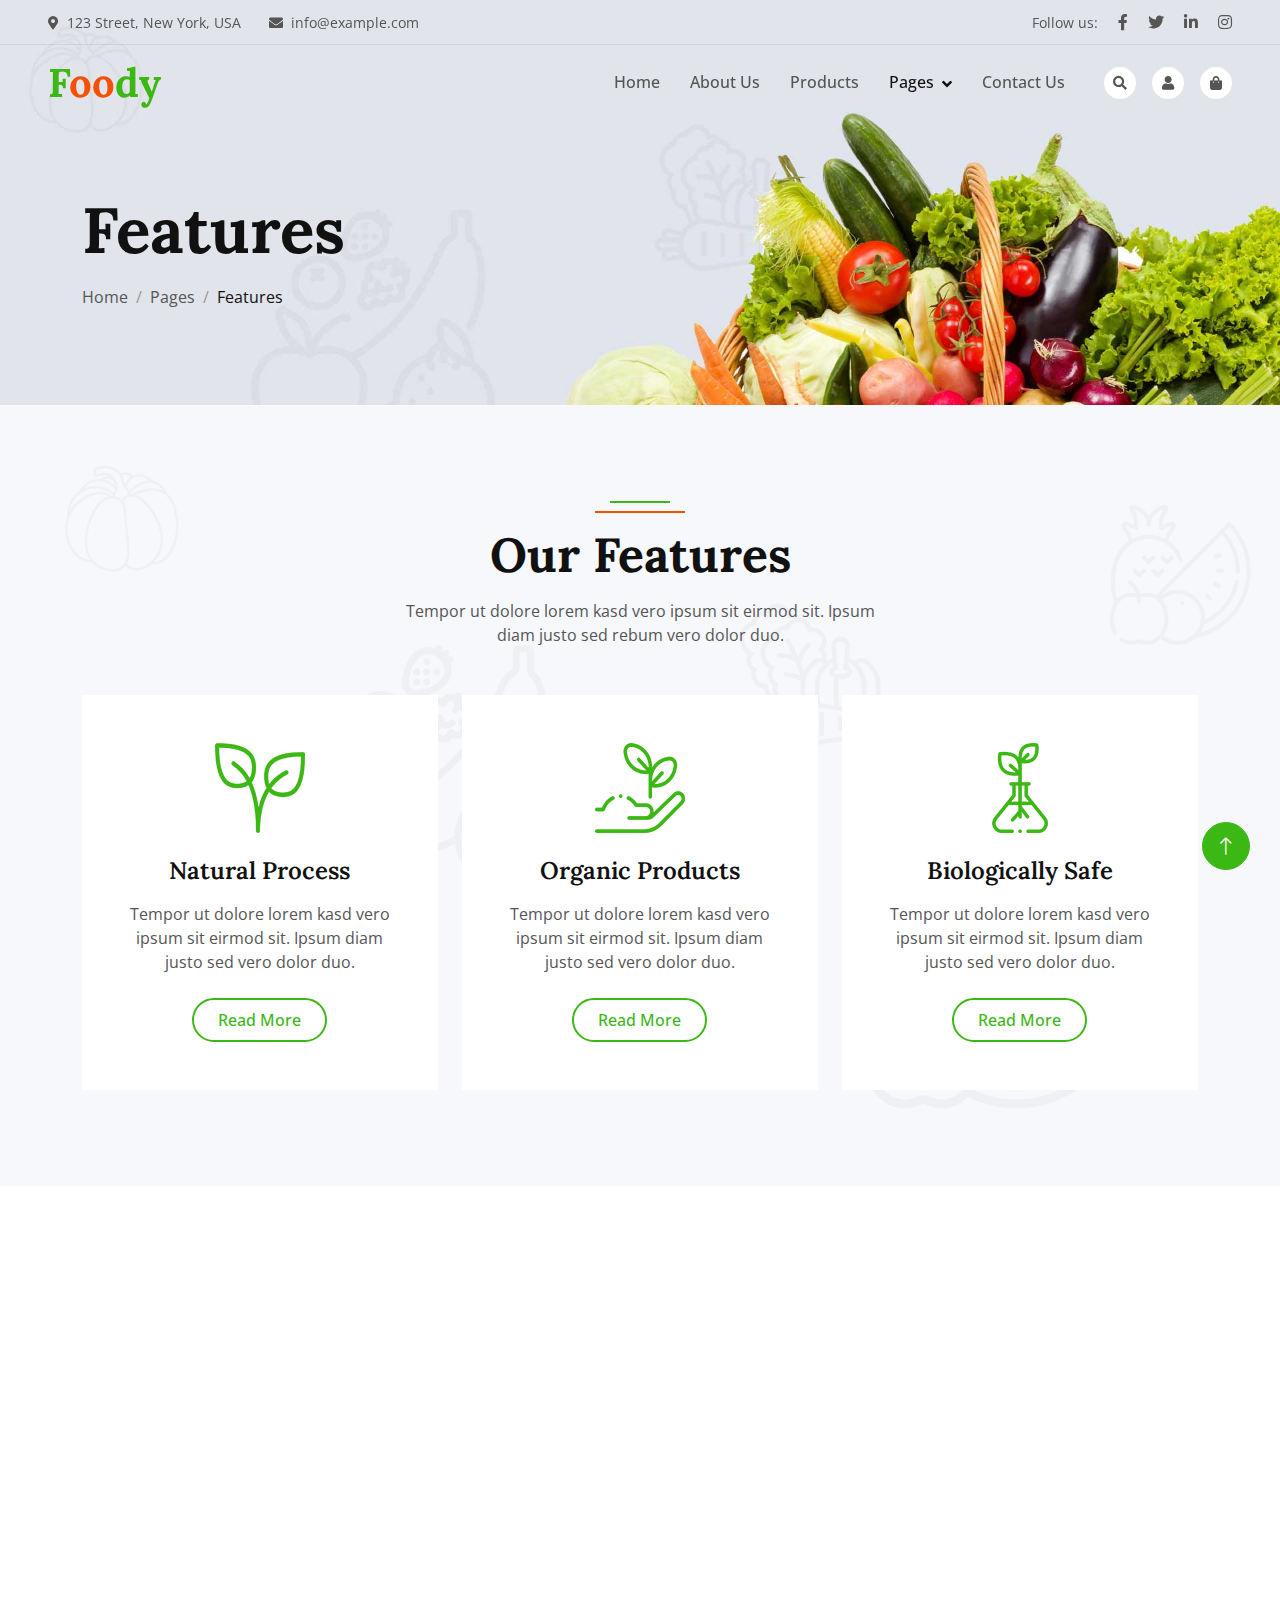
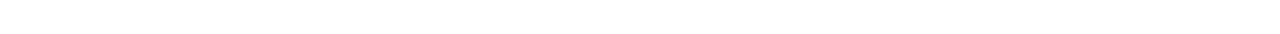
<file: feature.html>
<!DOCTYPE html>
<html lang="en">

<head>
    <meta charset="utf-8">
    <title>Foody - Organic Food Website Template</title>
    <meta content="width=device-width, initial-scale=1.0" name="viewport">
    <meta content="" name="keywords">
    <meta content="" name="description">

    <!-- Favicon -->
    <link href="img/favicon.ico" rel="icon">

    <!-- Google Web Fonts -->
    <link rel="preconnect" href="https://fonts.googleapis.com">
    <link rel="preconnect" href="https://fonts.gstatic.com" crossorigin>
    <link href="https://fonts.googleapis.com/css2?family=Open+Sans:wght@400;500&family=Lora:wght@600;700&display=swap" rel="stylesheet"> 

    <!-- Icon Font Stylesheet -->
    <link href="https://cdnjs.cloudflare.com/ajax/libs/font-awesome/5.10.0/css/all.min.css" rel="stylesheet">
    <link href="https://cdn.jsdelivr.net/npm/bootstrap-icons@1.4.1/font/bootstrap-icons.css" rel="stylesheet">

    <!-- Libraries Stylesheet -->
    <link href="lib/animate/animate.min.css" rel="stylesheet">
    <link href="lib/owlcarousel/assets/owl.carousel.min.css" rel="stylesheet">

    <!-- Customized Bootstrap Stylesheet -->
    <link href="css/bootstrap.min.css" rel="stylesheet">

    <!-- Template Stylesheet -->
    <link href="css/style.css" rel="stylesheet">
</head>

<body>
    <!-- Spinner Start -->
    <div id="spinner" class="show bg-white position-fixed translate-middle w-100 vh-100 top-50 start-50 d-flex align-items-center justify-content-center">
        <div class="spinner-border text-primary" role="status"></div>
    </div>
    <!-- Spinner End -->


    <!-- Navbar Start -->
    <div class="container-fluid fixed-top px-0 wow fadeIn" data-wow-delay="0.1s">
        <div class="top-bar row gx-0 align-items-center d-none d-lg-flex">
            <div class="col-lg-6 px-5 text-start">
                <small><i class="fa fa-map-marker-alt me-2"></i>123 Street, New York, USA</small>
                <small class="ms-4"><i class="fa fa-envelope me-2"></i>info@example.com</small>
            </div>
            <div class="col-lg-6 px-5 text-end">
                <small>Follow us:</small>
                <a class="text-body ms-3" href=""><i class="fab fa-facebook-f"></i></a>
                <a class="text-body ms-3" href=""><i class="fab fa-twitter"></i></a>
                <a class="text-body ms-3" href=""><i class="fab fa-linkedin-in"></i></a>
                <a class="text-body ms-3" href=""><i class="fab fa-instagram"></i></a>
            </div>
        </div>

        <nav class="navbar navbar-expand-lg navbar-light py-lg-0 px-lg-5 wow fadeIn" data-wow-delay="0.1s">
            <a href="index.html" class="navbar-brand ms-4 ms-lg-0">
                <h1 class="fw-bold text-primary m-0">F<span class="text-secondary">oo</span>dy</h1>
            </a>
            <button type="button" class="navbar-toggler me-4" data-bs-toggle="collapse" data-bs-target="#navbarCollapse">
                <span class="navbar-toggler-icon"></span>
            </button>
            <div class="collapse navbar-collapse" id="navbarCollapse">
                <div class="navbar-nav ms-auto p-4 p-lg-0">
                    <a href="index.html" class="nav-item nav-link">Home</a>
                    <a href="about.html" class="nav-item nav-link">About Us</a>
                    <a href="product.html" class="nav-item nav-link">Products</a>
                    <div class="nav-item dropdown">
                        <a href="#" class="nav-link dropdown-toggle active" data-bs-toggle="dropdown">Pages</a>
                        <div class="dropdown-menu m-0">
                            <a href="blog.html" class="dropdown-item">Blog Grid</a>
                            <a href="feature.html" class="dropdown-item active">Our Features</a>
                            <a href="testimonial.html" class="dropdown-item">Testimonial</a>
                            <a href="404.html" class="dropdown-item">404 Page</a>
                        </div>
                    </div>
                    <a href="contact.html" class="nav-item nav-link">Contact Us</a>
                </div>
                <div class="d-none d-lg-flex ms-2">
                    <a class="btn-sm-square bg-white rounded-circle ms-3" href="">
                        <small class="fa fa-search text-body"></small>
                    </a>
                    <a class="btn-sm-square bg-white rounded-circle ms-3" href="">
                        <small class="fa fa-user text-body"></small>
                    </a>
                    <a class="btn-sm-square bg-white rounded-circle ms-3" href="">
                        <small class="fa fa-shopping-bag text-body"></small>
                    </a>
                </div>
            </div>
        </nav>
    </div>
    <!-- Navbar End -->


    <!-- Page Header Start -->
    <div class="container-fluid page-header wow fadeIn" data-wow-delay="0.1s">
        <div class="container">
            <h1 class="display-3 mb-3 animated slideInDown">Features</h1>
            <nav aria-label="breadcrumb animated slideInDown">
                <ol class="breadcrumb mb-0">
                    <li class="breadcrumb-item"><a class="text-body" href="#">Home</a></li>
                    <li class="breadcrumb-item"><a class="text-body" href="#">Pages</a></li>
                    <li class="breadcrumb-item text-dark active" aria-current="page">Features</li>
                </ol>
            </nav>
        </div>
    </div>
    <!-- Page Header End -->


    <!-- Feature Start -->
    <div class="container-fluid bg-light bg-icon py-6">
        <div class="container">
            <div class="section-header text-center mx-auto mb-5 wow fadeInUp" data-wow-delay="0.1s" style="max-width: 500px;">
                <h1 class="display-5 mb-3">Our Features</h1>
                <p>Tempor ut dolore lorem kasd vero ipsum sit eirmod sit. Ipsum diam justo sed rebum vero dolor duo.</p>
            </div>
            <div class="row g-4">
                <div class="col-lg-4 col-md-6 wow fadeInUp" data-wow-delay="0.1s">
                    <div class="bg-white text-center h-100 p-4 p-xl-5">
                        <img class="img-fluid mb-4" src="img/icon-1.png" alt="">
                        <h4 class="mb-3">Natural Process</h4>
                        <p class="mb-4">Tempor ut dolore lorem kasd vero ipsum sit eirmod sit. Ipsum diam justo sed vero dolor duo.</p>
                        <a class="btn btn-outline-primary border-2 py-2 px-4 rounded-pill" href="">Read More</a>
                    </div>
                </div>
                <div class="col-lg-4 col-md-6 wow fadeInUp" data-wow-delay="0.3s">
                    <div class="bg-white text-center h-100 p-4 p-xl-5">
                        <img class="img-fluid mb-4" src="img/icon-2.png" alt="">
                        <h4 class="mb-3">Organic Products</h4>
                        <p class="mb-4">Tempor ut dolore lorem kasd vero ipsum sit eirmod sit. Ipsum diam justo sed vero dolor duo.</p>
                        <a class="btn btn-outline-primary border-2 py-2 px-4 rounded-pill" href="">Read More</a>
                    </div>
                </div>
                <div class="col-lg-4 col-md-6 wow fadeInUp" data-wow-delay="0.5s">
                    <div class="bg-white text-center h-100 p-4 p-xl-5">
                        <img class="img-fluid mb-4" src="img/icon-3.png" alt="">
                        <h4 class="mb-3">Biologically Safe</h4>
                        <p class="mb-4">Tempor ut dolore lorem kasd vero ipsum sit eirmod sit. Ipsum diam justo sed vero dolor duo.</p>
                        <a class="btn btn-outline-primary border-2 py-2 px-4 rounded-pill" href="">Read More</a>
                    </div>
                </div>
            </div>
        </div>
    </div>
    <!-- Feature End -->


    <!-- Footer Start -->
    <div class="container-fluid bg-dark footer pt-5 wow fadeIn" data-wow-delay="0.1s">
        <div class="container py-5">
            <div class="row g-5">
                <div class="col-lg-3 col-md-6">
                    <h1 class="fw-bold text-primary mb-4">F<span class="text-secondary">oo</span>dy</h1>
                    <p>Diam dolor diam ipsum sit. Aliqu diam amet diam et eos. Clita erat ipsum et lorem et sit, sed stet lorem sit clita</p>
                    <div class="d-flex pt-2">
                        <a class="btn btn-square btn-outline-light rounded-circle me-1" href=""><i class="fab fa-twitter"></i></a>
                        <a class="btn btn-square btn-outline-light rounded-circle me-1" href=""><i class="fab fa-facebook-f"></i></a>
                        <a class="btn btn-square btn-outline-light rounded-circle me-1" href=""><i class="fab fa-youtube"></i></a>
                        <a class="btn btn-square btn-outline-light rounded-circle me-0" href=""><i class="fab fa-linkedin-in"></i></a>
                    </div>
                </div>
                <div class="col-lg-3 col-md-6">
                    <h4 class="text-light mb-4">Address</h4>
                    <p><i class="fa fa-map-marker-alt me-3"></i>123 Street, New York, USA</p>
                    <p><i class="fa fa-phone-alt me-3"></i>+012 345 67890</p>
                    <p><i class="fa fa-envelope me-3"></i>info@example.com</p>
                </div>
                <div class="col-lg-3 col-md-6">
                    <h4 class="text-light mb-4">Quick Links</h4>
                    <a class="btn btn-link" href="">About Us</a>
                    <a class="btn btn-link" href="">Contact Us</a>
                    <a class="btn btn-link" href="">Our Services</a>
                    <a class="btn btn-link" href="">Terms & Condition</a>
                    <a class="btn btn-link" href="">Support</a>
                </div>
                <div class="col-lg-3 col-md-6">
                    <h4 class="text-light mb-4">Newsletter</h4>
                    <p>Dolor amet sit justo amet elitr clita ipsum elitr est.</p>
                    <div class="position-relative mx-auto" style="max-width: 400px;">
                        <input class="form-control bg-transparent w-100 py-3 ps-4 pe-5" type="text" placeholder="Your email">
                        <button type="button" class="btn btn-primary py-2 position-absolute top-0 end-0 mt-2 me-2">SignUp</button>
                    </div>
                </div>
            </div>
        </div>
        <div class="container-fluid copyright">
            <div class="container">
                <div class="row">
                    <div class="col-md-6 text-center text-md-start mb-3 mb-md-0">
                        &copy; <a href="#">Your Site Name</a>, All Right Reserved.
                    </div>
                    <div class="col-md-6 text-center text-md-end">
                        <!--/*** This template is free as long as you keep the footer author’s credit link/attribution link/backlink. If you'd like to use the template without the footer author’s credit link/attribution link/backlink, you can purchase the Credit Removal License from "https://htmlcodex.com/credit-removal". Thank you for your support. ***/-->
                        Designed By <a href="https://htmlcodex.com">HTML Codex</a>
                    </div>
                </div>
            </div>
        </div>
    </div>
    <!-- Footer End -->


    <!-- Back to Top -->
    <a href="#" class="btn btn-lg btn-primary btn-lg-square rounded-circle back-to-top"><i class="bi bi-arrow-up"></i></a>


    <!-- JavaScript Libraries -->
    <script src="https://code.jquery.com/jquery-3.4.1.min.js"></script>
    <script src="https://cdn.jsdelivr.net/npm/bootstrap@5.0.0/dist/js/bootstrap.bundle.min.js"></script>
    <script src="lib/wow/wow.min.js"></script>
    <script src="lib/easing/easing.min.js"></script>
    <script src="lib/waypoints/waypoints.min.js"></script>
    <script src="lib/owlcarousel/owl.carousel.min.js"></script>

    <!-- Template Javascript -->
    <script src="js/main.js"></script>
</body>

</html>
</file>
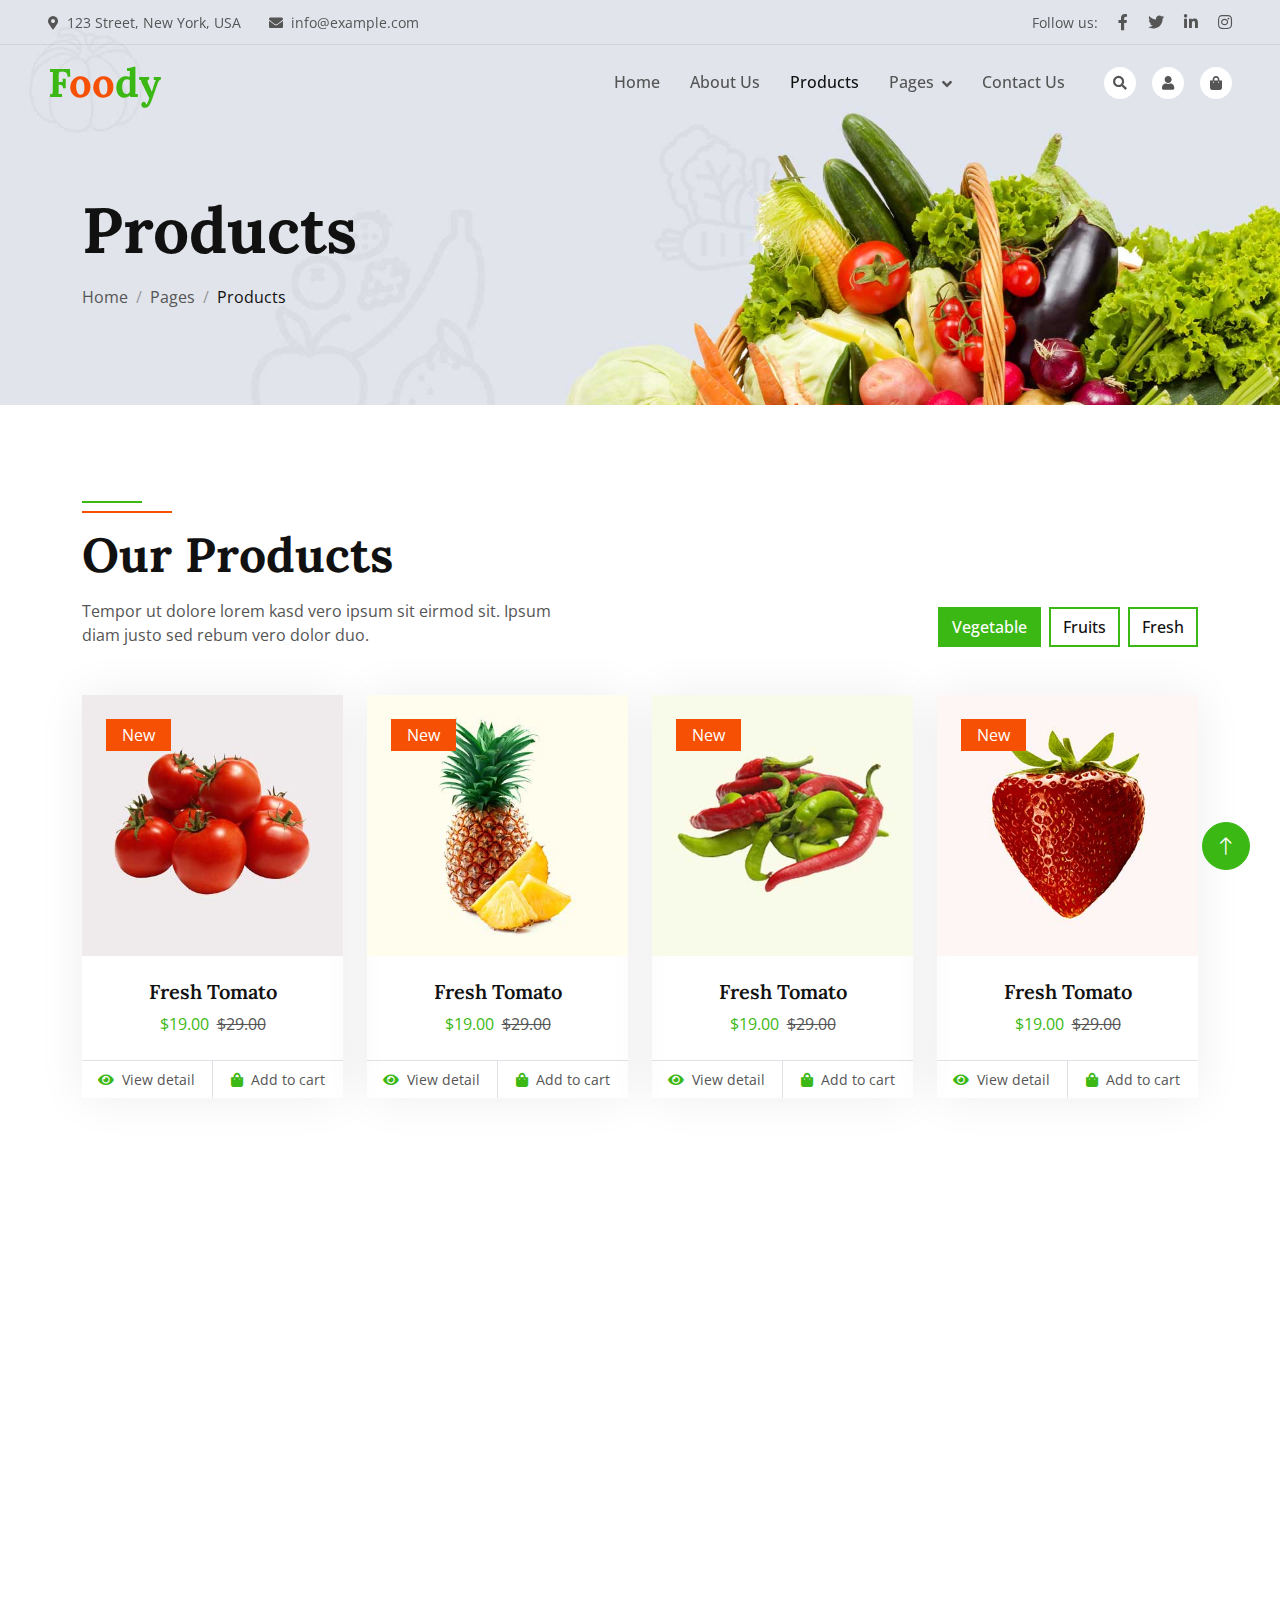
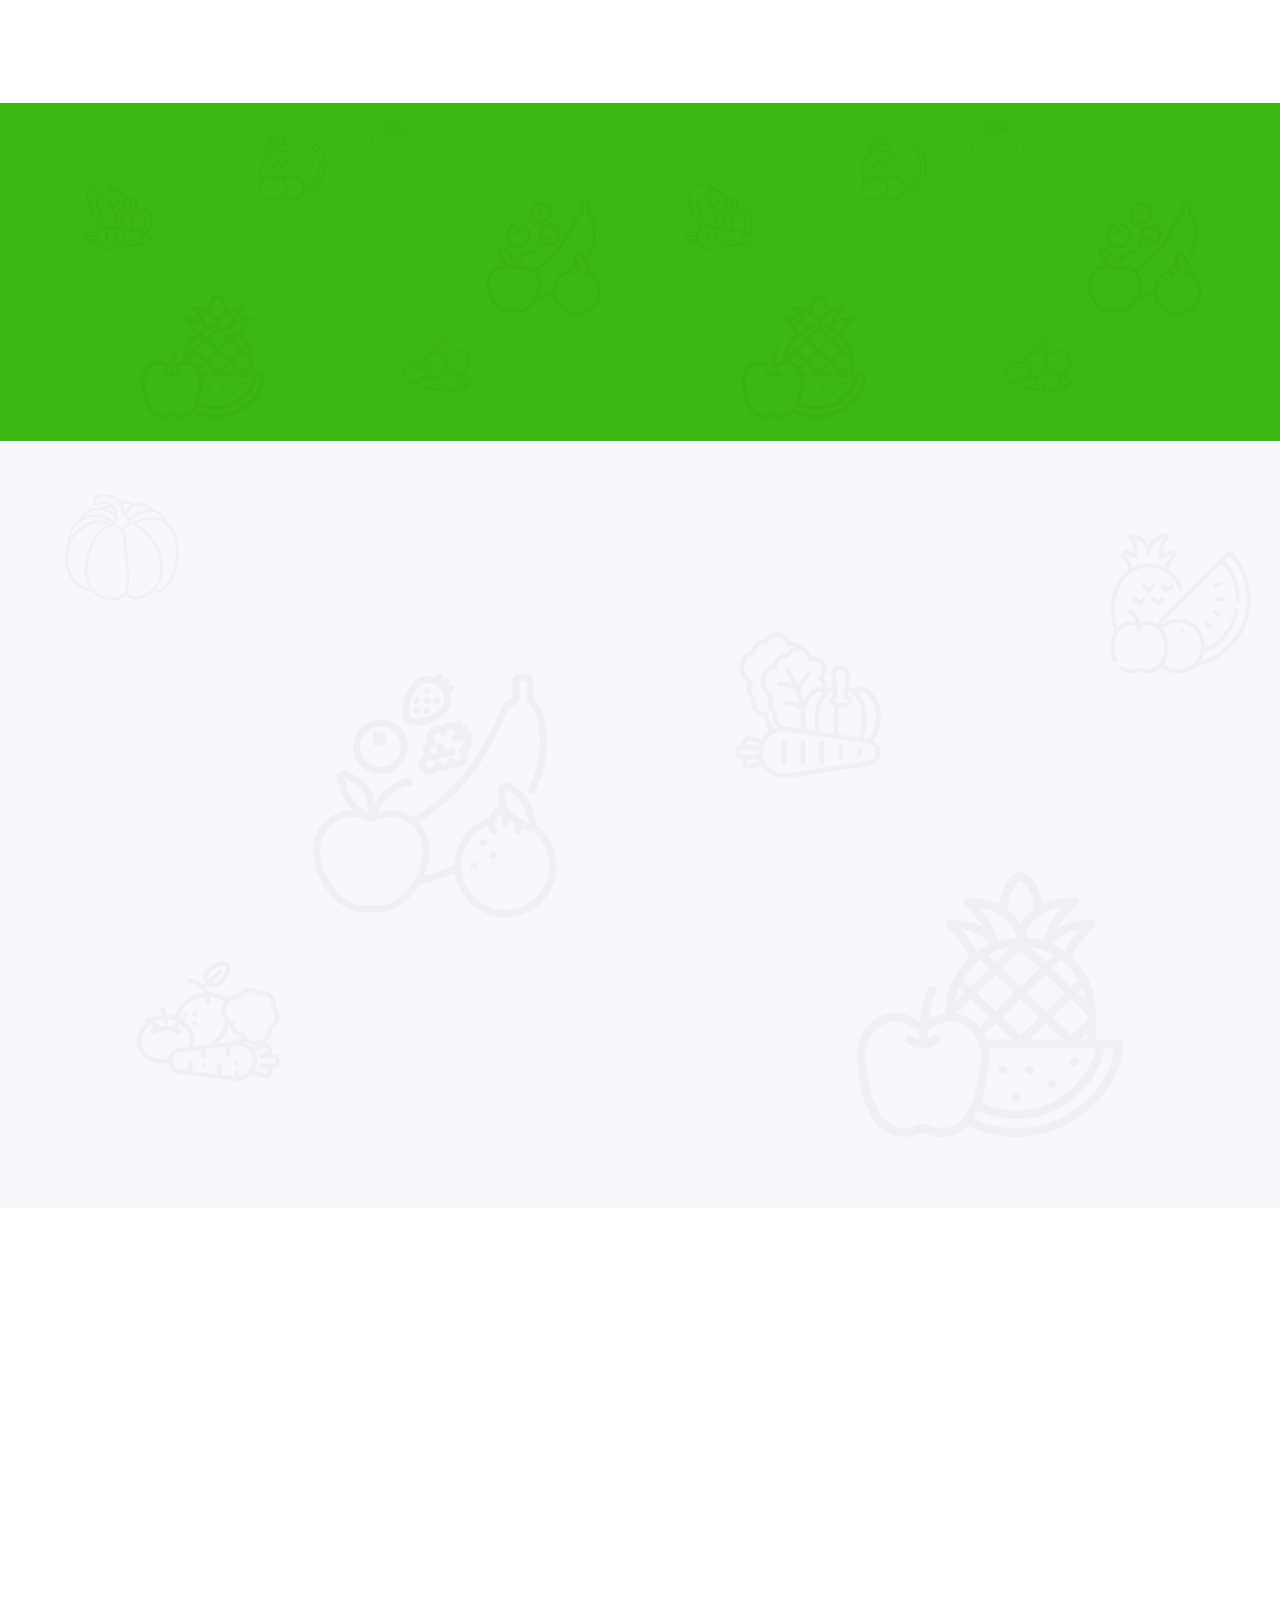
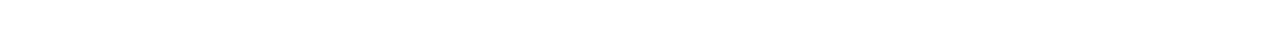
<file: product.html>
<!DOCTYPE html>
<html lang="en">

<head>
    <meta charset="utf-8">
    <title>Foody - Organic Food Website Template</title>
    <meta content="width=device-width, initial-scale=1.0" name="viewport">
    <meta content="" name="keywords">
    <meta content="" name="description">

    <!-- Favicon -->
    <link href="img/favicon.ico" rel="icon">

    <!-- Google Web Fonts -->
    <link rel="preconnect" href="https://fonts.googleapis.com">
    <link rel="preconnect" href="https://fonts.gstatic.com" crossorigin>
    <link href="https://fonts.googleapis.com/css2?family=Open+Sans:wght@400;500&family=Lora:wght@600;700&display=swap" rel="stylesheet"> 

    <!-- Icon Font Stylesheet -->
    <link href="https://cdnjs.cloudflare.com/ajax/libs/font-awesome/5.10.0/css/all.min.css" rel="stylesheet">
    <link href="https://cdn.jsdelivr.net/npm/bootstrap-icons@1.4.1/font/bootstrap-icons.css" rel="stylesheet">

    <!-- Libraries Stylesheet -->
    <link href="lib/animate/animate.min.css" rel="stylesheet">
    <link href="lib/owlcarousel/assets/owl.carousel.min.css" rel="stylesheet">

    <!-- Customized Bootstrap Stylesheet -->
    <link href="css/bootstrap.min.css" rel="stylesheet">

    <!-- Template Stylesheet -->
    <link href="css/style.css" rel="stylesheet">
</head>

<body>
    <!-- Spinner Start -->
    <div id="spinner" class="show bg-white position-fixed translate-middle w-100 vh-100 top-50 start-50 d-flex align-items-center justify-content-center">
        <div class="spinner-border text-primary" role="status"></div>
    </div>
    <!-- Spinner End -->


    <!-- Navbar Start -->
    <div class="container-fluid fixed-top px-0 wow fadeIn" data-wow-delay="0.1s">
        <div class="top-bar row gx-0 align-items-center d-none d-lg-flex">
            <div class="col-lg-6 px-5 text-start">
                <small><i class="fa fa-map-marker-alt me-2"></i>123 Street, New York, USA</small>
                <small class="ms-4"><i class="fa fa-envelope me-2"></i>info@example.com</small>
            </div>
            <div class="col-lg-6 px-5 text-end">
                <small>Follow us:</small>
                <a class="text-body ms-3" href=""><i class="fab fa-facebook-f"></i></a>
                <a class="text-body ms-3" href=""><i class="fab fa-twitter"></i></a>
                <a class="text-body ms-3" href=""><i class="fab fa-linkedin-in"></i></a>
                <a class="text-body ms-3" href=""><i class="fab fa-instagram"></i></a>
            </div>
        </div>

        <nav class="navbar navbar-expand-lg navbar-light py-lg-0 px-lg-5 wow fadeIn" data-wow-delay="0.1s">
            <a href="index.html" class="navbar-brand ms-4 ms-lg-0">
                <h1 class="fw-bold text-primary m-0">F<span class="text-secondary">oo</span>dy</h1>
            </a>
            <button type="button" class="navbar-toggler me-4" data-bs-toggle="collapse" data-bs-target="#navbarCollapse">
                <span class="navbar-toggler-icon"></span>
            </button>
            <div class="collapse navbar-collapse" id="navbarCollapse">
                <div class="navbar-nav ms-auto p-4 p-lg-0">
                    <a href="index.html" class="nav-item nav-link">Home</a>
                    <a href="about.html" class="nav-item nav-link">About Us</a>
                    <a href="product.html" class="nav-item nav-link active">Products</a>
                    <div class="nav-item dropdown">
                        <a href="#" class="nav-link dropdown-toggle" data-bs-toggle="dropdown">Pages</a>
                        <div class="dropdown-menu m-0">
                            <a href="blog.html" class="dropdown-item">Blog Grid</a>
                            <a href="feature.html" class="dropdown-item">Our Features</a>
                            <a href="testimonial.html" class="dropdown-item">Testimonial</a>
                            <a href="404.html" class="dropdown-item">404 Page</a>
                        </div>
                    </div>
                    <a href="contact.html" class="nav-item nav-link">Contact Us</a>
                </div>
                <div class="d-none d-lg-flex ms-2">
                    <a class="btn-sm-square bg-white rounded-circle ms-3" href="">
                        <small class="fa fa-search text-body"></small>
                    </a>
                    <a class="btn-sm-square bg-white rounded-circle ms-3" href="">
                        <small class="fa fa-user text-body"></small>
                    </a>
                    <a class="btn-sm-square bg-white rounded-circle ms-3" href="">
                        <small class="fa fa-shopping-bag text-body"></small>
                    </a>
                </div>
            </div>
        </nav>
    </div>
    <!-- Navbar End -->


    <!-- Page Header Start -->
    <div class="container-fluid page-header mb-5 wow fadeIn" data-wow-delay="0.1s">
        <div class="container">
            <h1 class="display-3 mb-3 animated slideInDown">Products</h1>
            <nav aria-label="breadcrumb animated slideInDown">
                <ol class="breadcrumb mb-0">
                    <li class="breadcrumb-item"><a class="text-body" href="#">Home</a></li>
                    <li class="breadcrumb-item"><a class="text-body" href="#">Pages</a></li>
                    <li class="breadcrumb-item text-dark active" aria-current="page">Products</li>
                </ol>
            </nav>
        </div>
    </div>
    <!-- Page Header End -->


    <!-- Product Start -->
    <div class="container-xxl py-5">
        <div class="container">
            <div class="row g-0 gx-5 align-items-end">
                <div class="col-lg-6">
                    <div class="section-header text-start mb-5 wow fadeInUp" data-wow-delay="0.1s" style="max-width: 500px;">
                        <h1 class="display-5 mb-3">Our Products</h1>
                        <p>Tempor ut dolore lorem kasd vero ipsum sit eirmod sit. Ipsum diam justo sed rebum vero dolor duo.</p>
                    </div>
                </div>
                <div class="col-lg-6 text-start text-lg-end wow slideInRight" data-wow-delay="0.1s">
                    <ul class="nav nav-pills d-inline-flex justify-content-end mb-5">
                        <li class="nav-item me-2">
                            <a class="btn btn-outline-primary border-2 active" data-bs-toggle="pill" href="#tab-1">Vegetable</a>
                        </li>
                        <li class="nav-item me-2">
                            <a class="btn btn-outline-primary border-2" data-bs-toggle="pill" href="#tab-2">Fruits </a>
                        </li>
                        <li class="nav-item me-0">
                            <a class="btn btn-outline-primary border-2" data-bs-toggle="pill" href="#tab-3">Fresh</a>
                        </li>
                    </ul>
                </div>
            </div>
            <div class="tab-content">
                <div id="tab-1" class="tab-pane fade show p-0 active">
                    <div class="row g-4">
                        <div class="col-xl-3 col-lg-4 col-md-6 wow fadeInUp" data-wow-delay="0.1s">
                            <div class="product-item">
                                <div class="position-relative bg-light overflow-hidden">
                                    <img class="img-fluid w-100" src="img/product-1.jpg" alt="">
                                    <div class="bg-secondary rounded text-white position-absolute start-0 top-0 m-4 py-1 px-3">New</div>
                                </div>
                                <div class="text-center p-4">
                                    <a class="d-block h5 mb-2" href="">Fresh Tomato</a>
                                    <span class="text-primary me-1">$19.00</span>
                                    <span class="text-body text-decoration-line-through">$29.00</span>
                                </div>
                                <div class="d-flex border-top">
                                    <small class="w-50 text-center border-end py-2">
                                        <a class="text-body" href=""><i class="fa fa-eye text-primary me-2"></i>View detail</a>
                                    </small>
                                    <small class="w-50 text-center py-2">
                                        <a class="text-body" href=""><i class="fa fa-shopping-bag text-primary me-2"></i>Add to cart</a>
                                    </small>
                                </div>
                            </div>
                        </div>
                        <div class="col-xl-3 col-lg-4 col-md-6 wow fadeInUp" data-wow-delay="0.3s">
                            <div class="product-item">
                                <div class="position-relative bg-light overflow-hidden">
                                    <img class="img-fluid w-100" src="img/product-2.jpg" alt="">
                                    <div class="bg-secondary rounded text-white position-absolute start-0 top-0 m-4 py-1 px-3">New</div>
                                </div>
                                <div class="text-center p-4">
                                    <a class="d-block h5 mb-2" href="">Fresh Tomato</a>
                                    <span class="text-primary me-1">$19.00</span>
                                    <span class="text-body text-decoration-line-through">$29.00</span>
                                </div>
                                <div class="d-flex border-top">
                                    <small class="w-50 text-center border-end py-2">
                                        <a class="text-body" href=""><i class="fa fa-eye text-primary me-2"></i>View detail</a>
                                    </small>
                                    <small class="w-50 text-center py-2">
                                        <a class="text-body" href=""><i class="fa fa-shopping-bag text-primary me-2"></i>Add to cart</a>
                                    </small>
                                </div>
                            </div>
                        </div>
                        <div class="col-xl-3 col-lg-4 col-md-6 wow fadeInUp" data-wow-delay="0.5s">
                            <div class="product-item">
                                <div class="position-relative bg-light overflow-hidden">
                                    <img class="img-fluid w-100" src="img/product-3.jpg" alt="">
                                    <div class="bg-secondary rounded text-white position-absolute start-0 top-0 m-4 py-1 px-3">New</div>
                                </div>
                                <div class="text-center p-4">
                                    <a class="d-block h5 mb-2" href="">Fresh Tomato</a>
                                    <span class="text-primary me-1">$19.00</span>
                                    <span class="text-body text-decoration-line-through">$29.00</span>
                                </div>
                                <div class="d-flex border-top">
                                    <small class="w-50 text-center border-end py-2">
                                        <a class="text-body" href=""><i class="fa fa-eye text-primary me-2"></i>View detail</a>
                                    </small>
                                    <small class="w-50 text-center py-2">
                                        <a class="text-body" href=""><i class="fa fa-shopping-bag text-primary me-2"></i>Add to cart</a>
                                    </small>
                                </div>
                            </div>
                        </div>
                        <div class="col-xl-3 col-lg-4 col-md-6 wow fadeInUp" data-wow-delay="0.7s">
                            <div class="product-item">
                                <div class="position-relative bg-light overflow-hidden">
                                    <img class="img-fluid w-100" src="img/product-4.jpg" alt="">
                                    <div class="bg-secondary rounded text-white position-absolute start-0 top-0 m-4 py-1 px-3">New</div>
                                </div>
                                <div class="text-center p-4">
                                    <a class="d-block h5 mb-2" href="">Fresh Tomato</a>
                                    <span class="text-primary me-1">$19.00</span>
                                    <span class="text-body text-decoration-line-through">$29.00</span>
                                </div>
                                <div class="d-flex border-top">
                                    <small class="w-50 text-center border-end py-2">
                                        <a class="text-body" href=""><i class="fa fa-eye text-primary me-2"></i>View detail</a>
                                    </small>
                                    <small class="w-50 text-center py-2">
                                        <a class="text-body" href=""><i class="fa fa-shopping-bag text-primary me-2"></i>Add to cart</a>
                                    </small>
                                </div>
                            </div>
                        </div>
                        <div class="col-xl-3 col-lg-4 col-md-6 wow fadeInUp" data-wow-delay="0.1s">
                            <div class="product-item">
                                <div class="position-relative bg-light overflow-hidden">
                                    <img class="img-fluid w-100" src="img/product-5.jpg" alt="">
                                    <div class="bg-secondary rounded text-white position-absolute start-0 top-0 m-4 py-1 px-3">New</div>
                                </div>
                                <div class="text-center p-4">
                                    <a class="d-block h5 mb-2" href="">Fresh Tomato</a>
                                    <span class="text-primary me-1">$19.00</span>
                                    <span class="text-body text-decoration-line-through">$29.00</span>
                                </div>
                                <div class="d-flex border-top">
                                    <small class="w-50 text-center border-end py-2">
                                        <a class="text-body" href=""><i class="fa fa-eye text-primary me-2"></i>View detail</a>
                                    </small>
                                    <small class="w-50 text-center py-2">
                                        <a class="text-body" href=""><i class="fa fa-shopping-bag text-primary me-2"></i>Add to cart</a>
                                    </small>
                                </div>
                            </div>
                        </div>
                        <div class="col-xl-3 col-lg-4 col-md-6 wow fadeInUp" data-wow-delay="0.3s">
                            <div class="product-item">
                                <div class="position-relative bg-light overflow-hidden">
                                    <img class="img-fluid w-100" src="img/product-6.jpg" alt="">
                                    <div class="bg-secondary rounded text-white position-absolute start-0 top-0 m-4 py-1 px-3">New</div>
                                </div>
                                <div class="text-center p-4">
                                    <a class="d-block h5 mb-2" href="">Fresh Tomato</a>
                                    <span class="text-primary me-1">$19.00</span>
                                    <span class="text-body text-decoration-line-through">$29.00</span>
                                </div>
                                <div class="d-flex border-top">
                                    <small class="w-50 text-center border-end py-2">
                                        <a class="text-body" href=""><i class="fa fa-eye text-primary me-2"></i>View detail</a>
                                    </small>
                                    <small class="w-50 text-center py-2">
                                        <a class="text-body" href=""><i class="fa fa-shopping-bag text-primary me-2"></i>Add to cart</a>
                                    </small>
                                </div>
                            </div>
                        </div>
                        <div class="col-xl-3 col-lg-4 col-md-6 wow fadeInUp" data-wow-delay="0.5s">
                            <div class="product-item">
                                <div class="position-relative bg-light overflow-hidden">
                                    <img class="img-fluid w-100" src="img/product-7.jpg" alt="">
                                    <div class="bg-secondary rounded text-white position-absolute start-0 top-0 m-4 py-1 px-3">New</div>
                                </div>
                                <div class="text-center p-4">
                                    <a class="d-block h5 mb-2" href="">Fresh Tomato</a>
                                    <span class="text-primary me-1">$19.00</span>
                                    <span class="text-body text-decoration-line-through">$29.00</span>
                                </div>
                                <div class="d-flex border-top">
                                    <small class="w-50 text-center border-end py-2">
                                        <a class="text-body" href=""><i class="fa fa-eye text-primary me-2"></i>View detail</a>
                                    </small>
                                    <small class="w-50 text-center py-2">
                                        <a class="text-body" href=""><i class="fa fa-shopping-bag text-primary me-2"></i>Add to cart</a>
                                    </small>
                                </div>
                            </div>
                        </div>
                        <div class="col-xl-3 col-lg-4 col-md-6 wow fadeInUp" data-wow-delay="0.7s">
                            <div class="product-item">
                                <div class="position-relative bg-light overflow-hidden">
                                    <img class="img-fluid w-100" src="img/product-8.jpg" alt="">
                                    <div class="bg-secondary rounded text-white position-absolute start-0 top-0 m-4 py-1 px-3">New</div>
                                </div>
                                <div class="text-center p-4">
                                    <a class="d-block h5 mb-2" href="">Fresh Tomato</a>
                                    <span class="text-primary me-1">$19.00</span>
                                    <span class="text-body text-decoration-line-through">$29.00</span>
                                </div>
                                <div class="d-flex border-top">
                                    <small class="w-50 text-center border-end py-2">
                                        <a class="text-body" href=""><i class="fa fa-eye text-primary me-2"></i>View detail</a>
                                    </small>
                                    <small class="w-50 text-center py-2">
                                        <a class="text-body" href=""><i class="fa fa-shopping-bag text-primary me-2"></i>Add to cart</a>
                                    </small>
                                </div>
                            </div>
                        </div>
                        <div class="col-12 text-center wow fadeInUp" data-wow-delay="0.1s">
                            <a class="btn btn-primary rounded-pill py-3 px-5" href="">Browse More Products</a>
                        </div>
                    </div>
                </div>
                <div id="tab-2" class="tab-pane fade show p-0">
                    <div class="row g-4">
                        <div class="col-xl-3 col-lg-4 col-md-6">
                            <div class="product-item">
                                <div class="position-relative bg-light overflow-hidden">
                                    <img class="img-fluid w-100" src="img/product-1.jpg" alt="">
                                    <div class="bg-secondary rounded text-white position-absolute start-0 top-0 m-4 py-1 px-3">New</div>
                                </div>
                                <div class="text-center p-4">
                                    <a class="d-block h5 mb-2" href="">Fresh Tomato</a>
                                    <span class="text-primary me-1">$19.00</span>
                                    <span class="text-body text-decoration-line-through">$29.00</span>
                                </div>
                                <div class="d-flex border-top">
                                    <small class="w-50 text-center border-end py-2">
                                        <a class="text-body" href=""><i class="fa fa-eye text-primary me-2"></i>View detail</a>
                                    </small>
                                    <small class="w-50 text-center py-2">
                                        <a class="text-body" href=""><i class="fa fa-shopping-bag text-primary me-2"></i>Add to cart</a>
                                    </small>
                                </div>
                            </div>
                        </div>
                        <div class="col-xl-3 col-lg-4 col-md-6">
                            <div class="product-item">
                                <div class="position-relative bg-light overflow-hidden">
                                    <img class="img-fluid w-100" src="img/product-2.jpg" alt="">
                                    <div class="bg-secondary rounded text-white position-absolute start-0 top-0 m-4 py-1 px-3">New</div>
                                </div>
                                <div class="text-center p-4">
                                    <a class="d-block h5 mb-2" href="">Fresh Tomato</a>
                                    <span class="text-primary me-1">$19.00</span>
                                    <span class="text-body text-decoration-line-through">$29.00</span>
                                </div>
                                <div class="d-flex border-top">
                                    <small class="w-50 text-center border-end py-2">
                                        <a class="text-body" href=""><i class="fa fa-eye text-primary me-2"></i>View detail</a>
                                    </small>
                                    <small class="w-50 text-center py-2">
                                        <a class="text-body" href=""><i class="fa fa-shopping-bag text-primary me-2"></i>Add to cart</a>
                                    </small>
                                </div>
                            </div>
                        </div>
                        <div class="col-xl-3 col-lg-4 col-md-6">
                            <div class="product-item">
                                <div class="position-relative bg-light overflow-hidden">
                                    <img class="img-fluid w-100" src="img/product-3.jpg" alt="">
                                    <div class="bg-secondary rounded text-white position-absolute start-0 top-0 m-4 py-1 px-3">New</div>
                                </div>
                                <div class="text-center p-4">
                                    <a class="d-block h5 mb-2" href="">Fresh Tomato</a>
                                    <span class="text-primary me-1">$19.00</span>
                                    <span class="text-body text-decoration-line-through">$29.00</span>
                                </div>
                                <div class="d-flex border-top">
                                    <small class="w-50 text-center border-end py-2">
                                        <a class="text-body" href=""><i class="fa fa-eye text-primary me-2"></i>View detail</a>
                                    </small>
                                    <small class="w-50 text-center py-2">
                                        <a class="text-body" href=""><i class="fa fa-shopping-bag text-primary me-2"></i>Add to cart</a>
                                    </small>
                                </div>
                            </div>
                        </div>
                        <div class="col-xl-3 col-lg-4 col-md-6">
                            <div class="product-item">
                                <div class="position-relative bg-light overflow-hidden">
                                    <img class="img-fluid w-100" src="img/product-4.jpg" alt="">
                                    <div class="bg-secondary rounded text-white position-absolute start-0 top-0 m-4 py-1 px-3">New</div>
                                </div>
                                <div class="text-center p-4">
                                    <a class="d-block h5 mb-2" href="">Fresh Tomato</a>
                                    <span class="text-primary me-1">$19.00</span>
                                    <span class="text-body text-decoration-line-through">$29.00</span>
                                </div>
                                <div class="d-flex border-top">
                                    <small class="w-50 text-center border-end py-2">
                                        <a class="text-body" href=""><i class="fa fa-eye text-primary me-2"></i>View detail</a>
                                    </small>
                                    <small class="w-50 text-center py-2">
                                        <a class="text-body" href=""><i class="fa fa-shopping-bag text-primary me-2"></i>Add to cart</a>
                                    </small>
                                </div>
                            </div>
                        </div>
                        <div class="col-xl-3 col-lg-4 col-md-6">
                            <div class="product-item">
                                <div class="position-relative bg-light overflow-hidden">
                                    <img class="img-fluid w-100" src="img/product-5.jpg" alt="">
                                    <div class="bg-secondary rounded text-white position-absolute start-0 top-0 m-4 py-1 px-3">New</div>
                                </div>
                                <div class="text-center p-4">
                                    <a class="d-block h5 mb-2" href="">Fresh Tomato</a>
                                    <span class="text-primary me-1">$19.00</span>
                                    <span class="text-body text-decoration-line-through">$29.00</span>
                                </div>
                                <div class="d-flex border-top">
                                    <small class="w-50 text-center border-end py-2">
                                        <a class="text-body" href=""><i class="fa fa-eye text-primary me-2"></i>View detail</a>
                                    </small>
                                    <small class="w-50 text-center py-2">
                                        <a class="text-body" href=""><i class="fa fa-shopping-bag text-primary me-2"></i>Add to cart</a>
                                    </small>
                                </div>
                            </div>
                        </div>
                        <div class="col-xl-3 col-lg-4 col-md-6">
                            <div class="product-item">
                                <div class="position-relative bg-light overflow-hidden">
                                    <img class="img-fluid w-100" src="img/product-6.jpg" alt="">
                                    <div class="bg-secondary rounded text-white position-absolute start-0 top-0 m-4 py-1 px-3">New</div>
                                </div>
                                <div class="text-center p-4">
                                    <a class="d-block h5 mb-2" href="">Fresh Tomato</a>
                                    <span class="text-primary me-1">$19.00</span>
                                    <span class="text-body text-decoration-line-through">$29.00</span>
                                </div>
                                <div class="d-flex border-top">
                                    <small class="w-50 text-center border-end py-2">
                                        <a class="text-body" href=""><i class="fa fa-eye text-primary me-2"></i>View detail</a>
                                    </small>
                                    <small class="w-50 text-center py-2">
                                        <a class="text-body" href=""><i class="fa fa-shopping-bag text-primary me-2"></i>Add to cart</a>
                                    </small>
                                </div>
                            </div>
                        </div>
                        <div class="col-xl-3 col-lg-4 col-md-6">
                            <div class="product-item">
                                <div class="position-relative bg-light overflow-hidden">
                                    <img class="img-fluid w-100" src="img/product-7.jpg" alt="">
                                    <div class="bg-secondary rounded text-white position-absolute start-0 top-0 m-4 py-1 px-3">New</div>
                                </div>
                                <div class="text-center p-4">
                                    <a class="d-block h5 mb-2" href="">Fresh Tomato</a>
                                    <span class="text-primary me-1">$19.00</span>
                                    <span class="text-body text-decoration-line-through">$29.00</span>
                                </div>
                                <div class="d-flex border-top">
                                    <small class="w-50 text-center border-end py-2">
                                        <a class="text-body" href=""><i class="fa fa-eye text-primary me-2"></i>View detail</a>
                                    </small>
                                    <small class="w-50 text-center py-2">
                                        <a class="text-body" href=""><i class="fa fa-shopping-bag text-primary me-2"></i>Add to cart</a>
                                    </small>
                                </div>
                            </div>
                        </div>
                        <div class="col-xl-3 col-lg-4 col-md-6">
                            <div class="product-item">
                                <div class="position-relative bg-light overflow-hidden">
                                    <img class="img-fluid w-100" src="img/product-8.jpg" alt="">
                                    <div class="bg-secondary rounded text-white position-absolute start-0 top-0 m-4 py-1 px-3">New</div>
                                </div>
                                <div class="text-center p-4">
                                    <a class="d-block h5 mb-2" href="">Fresh Tomato</a>
                                    <span class="text-primary me-1">$19.00</span>
                                    <span class="text-body text-decoration-line-through">$29.00</span>
                                </div>
                                <div class="d-flex border-top">
                                    <small class="w-50 text-center border-end py-2">
                                        <a class="text-body" href=""><i class="fa fa-eye text-primary me-2"></i>View detail</a>
                                    </small>
                                    <small class="w-50 text-center py-2">
                                        <a class="text-body" href=""><i class="fa fa-shopping-bag text-primary me-2"></i>Add to cart</a>
                                    </small>
                                </div>
                            </div>
                        </div>
                        <div class="col-12 text-center">
                            <a class="btn btn-primary rounded-pill py-3 px-5" href="">Browse More Products</a>
                        </div>
                    </div>
                </div>
                <div id="tab-3" class="tab-pane fade show p-0">
                    <div class="row g-4">
                        <div class="col-xl-3 col-lg-4 col-md-6">
                            <div class="product-item">
                                <div class="position-relative bg-light overflow-hidden">
                                    <img class="img-fluid w-100" src="img/product-1.jpg" alt="">
                                    <div class="bg-secondary rounded text-white position-absolute start-0 top-0 m-4 py-1 px-3">New</div>
                                </div>
                                <div class="text-center p-4">
                                    <a class="d-block h5 mb-2" href="">Fresh Tomato</a>
                                    <span class="text-primary me-1">$19.00</span>
                                    <span class="text-body text-decoration-line-through">$29.00</span>
                                </div>
                                <div class="d-flex border-top">
                                    <small class="w-50 text-center border-end py-2">
                                        <a class="text-body" href=""><i class="fa fa-eye text-primary me-2"></i>View detail</a>
                                    </small>
                                    <small class="w-50 text-center py-2">
                                        <a class="text-body" href=""><i class="fa fa-shopping-bag text-primary me-2"></i>Add to cart</a>
                                    </small>
                                </div>
                            </div>
                        </div>
                        <div class="col-xl-3 col-lg-4 col-md-6">
                            <div class="product-item">
                                <div class="position-relative bg-light overflow-hidden">
                                    <img class="img-fluid w-100" src="img/product-2.jpg" alt="">
                                    <div class="bg-secondary rounded text-white position-absolute start-0 top-0 m-4 py-1 px-3">New</div>
                                </div>
                                <div class="text-center p-4">
                                    <a class="d-block h5 mb-2" href="">Fresh Tomato</a>
                                    <span class="text-primary me-1">$19.00</span>
                                    <span class="text-body text-decoration-line-through">$29.00</span>
                                </div>
                                <div class="d-flex border-top">
                                    <small class="w-50 text-center border-end py-2">
                                        <a class="text-body" href=""><i class="fa fa-eye text-primary me-2"></i>View detail</a>
                                    </small>
                                    <small class="w-50 text-center py-2">
                                        <a class="text-body" href=""><i class="fa fa-shopping-bag text-primary me-2"></i>Add to cart</a>
                                    </small>
                                </div>
                            </div>
                        </div>
                        <div class="col-xl-3 col-lg-4 col-md-6">
                            <div class="product-item">
                                <div class="position-relative bg-light overflow-hidden">
                                    <img class="img-fluid w-100" src="img/product-3.jpg" alt="">
                                    <div class="bg-secondary rounded text-white position-absolute start-0 top-0 m-4 py-1 px-3">New</div>
                                </div>
                                <div class="text-center p-4">
                                    <a class="d-block h5 mb-2" href="">Fresh Tomato</a>
                                    <span class="text-primary me-1">$19.00</span>
                                    <span class="text-body text-decoration-line-through">$29.00</span>
                                </div>
                                <div class="d-flex border-top">
                                    <small class="w-50 text-center border-end py-2">
                                        <a class="text-body" href=""><i class="fa fa-eye text-primary me-2"></i>View detail</a>
                                    </small>
                                    <small class="w-50 text-center py-2">
                                        <a class="text-body" href=""><i class="fa fa-shopping-bag text-primary me-2"></i>Add to cart</a>
                                    </small>
                                </div>
                            </div>
                        </div>
                        <div class="col-xl-3 col-lg-4 col-md-6">
                            <div class="product-item">
                                <div class="position-relative bg-light overflow-hidden">
                                    <img class="img-fluid w-100" src="img/product-4.jpg" alt="">
                                    <div class="bg-secondary rounded text-white position-absolute start-0 top-0 m-4 py-1 px-3">New</div>
                                </div>
                                <div class="text-center p-4">
                                    <a class="d-block h5 mb-2" href="">Fresh Tomato</a>
                                    <span class="text-primary me-1">$19.00</span>
                                    <span class="text-body text-decoration-line-through">$29.00</span>
                                </div>
                                <div class="d-flex border-top">
                                    <small class="w-50 text-center border-end py-2">
                                        <a class="text-body" href=""><i class="fa fa-eye text-primary me-2"></i>View detail</a>
                                    </small>
                                    <small class="w-50 text-center py-2">
                                        <a class="text-body" href=""><i class="fa fa-shopping-bag text-primary me-2"></i>Add to cart</a>
                                    </small>
                                </div>
                            </div>
                        </div>
                        <div class="col-xl-3 col-lg-4 col-md-6">
                            <div class="product-item">
                                <div class="position-relative bg-light overflow-hidden">
                                    <img class="img-fluid w-100" src="img/product-5.jpg" alt="">
                                    <div class="bg-secondary rounded text-white position-absolute start-0 top-0 m-4 py-1 px-3">New</div>
                                </div>
                                <div class="text-center p-4">
                                    <a class="d-block h5 mb-2" href="">Fresh Tomato</a>
                                    <span class="text-primary me-1">$19.00</span>
                                    <span class="text-body text-decoration-line-through">$29.00</span>
                                </div>
                                <div class="d-flex border-top">
                                    <small class="w-50 text-center border-end py-2">
                                        <a class="text-body" href=""><i class="fa fa-eye text-primary me-2"></i>View detail</a>
                                    </small>
                                    <small class="w-50 text-center py-2">
                                        <a class="text-body" href=""><i class="fa fa-shopping-bag text-primary me-2"></i>Add to cart</a>
                                    </small>
                                </div>
                            </div>
                        </div>
                        <div class="col-xl-3 col-lg-4 col-md-6">
                            <div class="product-item">
                                <div class="position-relative bg-light overflow-hidden">
                                    <img class="img-fluid w-100" src="img/product-6.jpg" alt="">
                                    <div class="bg-secondary rounded text-white position-absolute start-0 top-0 m-4 py-1 px-3">New</div>
                                </div>
                                <div class="text-center p-4">
                                    <a class="d-block h5 mb-2" href="">Fresh Tomato</a>
                                    <span class="text-primary me-1">$19.00</span>
                                    <span class="text-body text-decoration-line-through">$29.00</span>
                                </div>
                                <div class="d-flex border-top">
                                    <small class="w-50 text-center border-end py-2">
                                        <a class="text-body" href=""><i class="fa fa-eye text-primary me-2"></i>View detail</a>
                                    </small>
                                    <small class="w-50 text-center py-2">
                                        <a class="text-body" href=""><i class="fa fa-shopping-bag text-primary me-2"></i>Add to cart</a>
                                    </small>
                                </div>
                            </div>
                        </div>
                        <div class="col-xl-3 col-lg-4 col-md-6">
                            <div class="product-item">
                                <div class="position-relative bg-light overflow-hidden">
                                    <img class="img-fluid w-100" src="img/product-7.jpg" alt="">
                                    <div class="bg-secondary rounded text-white position-absolute start-0 top-0 m-4 py-1 px-3">New</div>
                                </div>
                                <div class="text-center p-4">
                                    <a class="d-block h5 mb-2" href="">Fresh Tomato</a>
                                    <span class="text-primary me-1">$19.00</span>
                                    <span class="text-body text-decoration-line-through">$29.00</span>
                                </div>
                                <div class="d-flex border-top">
                                    <small class="w-50 text-center border-end py-2">
                                        <a class="text-body" href=""><i class="fa fa-eye text-primary me-2"></i>View detail</a>
                                    </small>
                                    <small class="w-50 text-center py-2">
                                        <a class="text-body" href=""><i class="fa fa-shopping-bag text-primary me-2"></i>Add to cart</a>
                                    </small>
                                </div>
                            </div>
                        </div>
                        <div class="col-xl-3 col-lg-4 col-md-6">
                            <div class="product-item">
                                <div class="position-relative bg-light overflow-hidden">
                                    <img class="img-fluid w-100" src="img/product-8.jpg" alt="">
                                    <div class="bg-secondary rounded text-white position-absolute start-0 top-0 m-4 py-1 px-3">New</div>
                                </div>
                                <div class="text-center p-4">
                                    <a class="d-block h5 mb-2" href="">Fresh Tomato</a>
                                    <span class="text-primary me-1">$19.00</span>
                                    <span class="text-body text-decoration-line-through">$29.00</span>
                                </div>
                                <div class="d-flex border-top">
                                    <small class="w-50 text-center border-end py-2">
                                        <a class="text-body" href=""><i class="fa fa-eye text-primary me-2"></i>View detail</a>
                                    </small>
                                    <small class="w-50 text-center py-2">
                                        <a class="text-body" href=""><i class="fa fa-shopping-bag text-primary me-2"></i>Add to cart</a>
                                    </small>
                                </div>
                            </div>
                        </div>
                        <div class="col-12 text-center">
                            <a class="btn btn-primary rounded-pill py-3 px-5" href="">Browse More Products</a>
                        </div>
                    </div>
                </div>
            </div>
        </div>
    </div>
    <!-- Product End -->


    <!-- Firm Visit Start -->
    <div class="container-fluid bg-primary bg-icon mt-5 py-6">
        <div class="container">
            <div class="row g-5 align-items-center">
                <div class="col-md-7 wow fadeIn" data-wow-delay="0.1s">
                    <h1 class="display-5 text-white mb-3">Visit Our Firm</h1>
                    <p class="text-white mb-0">Tempor erat elitr rebum at clita. Diam dolor diam ipsum sit. Aliqu diam amet diam et eos. Clita erat ipsum et lorem et sit, sed stet lorem sit clita duo justo magna dolore erat amet. Diam dolor diam ipsum sit. Aliqu diam amet diam et eos.</p>
                </div>
                <div class="col-md-5 text-md-end wow fadeIn" data-wow-delay="0.5s">
                    <a class="btn btn-lg btn-secondary rounded-pill py-3 px-5" href="">Visit Now</a>
                </div>
            </div>
        </div>
    </div>
    <!-- Firm Visit End -->


    <!-- Testimonial Start -->
    <div class="container-fluid bg-light bg-icon py-6">
        <div class="container">
            <div class="section-header text-center mx-auto mb-5 wow fadeInUp" data-wow-delay="0.1s" style="max-width: 500px;">
                <h1 class="display-5 mb-3">Customer Review</h1>
                <p>Tempor ut dolore lorem kasd vero ipsum sit eirmod sit. Ipsum diam justo sed rebum vero dolor duo.</p>
            </div>
            <div class="owl-carousel testimonial-carousel wow fadeInUp" data-wow-delay="0.1s">
                <div class="testimonial-item position-relative bg-white p-5 mt-4">
                    <i class="fa fa-quote-left fa-3x text-primary position-absolute top-0 start-0 mt-n4 ms-5"></i>
                    <p class="mb-4">Tempor erat elitr rebum at clita. Diam dolor diam ipsum sit diam amet diam et eos. Clita erat ipsum et lorem et sit.</p>
                    <div class="d-flex align-items-center">
                        <img class="flex-shrink-0 rounded-circle" src="img/testimonial-1.jpg" alt="">
                        <div class="ms-3">
                            <h5 class="mb-1">Client Name</h5>
                            <span>Profession</span>
                        </div>
                    </div>
                </div>
                <div class="testimonial-item position-relative bg-white p-5 mt-4">
                    <i class="fa fa-quote-left fa-3x text-primary position-absolute top-0 start-0 mt-n4 ms-5"></i>
                    <p class="mb-4">Tempor erat elitr rebum at clita. Diam dolor diam ipsum sit diam amet diam et eos. Clita erat ipsum et lorem et sit.</p>
                    <div class="d-flex align-items-center">
                        <img class="flex-shrink-0 rounded-circle" src="img/testimonial-2.jpg" alt="">
                        <div class="ms-3">
                            <h5 class="mb-1">Client Name</h5>
                            <span>Profession</span>
                        </div>
                    </div>
                </div>
                <div class="testimonial-item position-relative bg-white p-5 mt-4">
                    <i class="fa fa-quote-left fa-3x text-primary position-absolute top-0 start-0 mt-n4 ms-5"></i>
                    <p class="mb-4">Tempor erat elitr rebum at clita. Diam dolor diam ipsum sit diam amet diam et eos. Clita erat ipsum et lorem et sit.</p>
                    <div class="d-flex align-items-center">
                        <img class="flex-shrink-0 rounded-circle" src="img/testimonial-3.jpg" alt="">
                        <div class="ms-3">
                            <h5 class="mb-1">Client Name</h5>
                            <span>Profession</span>
                        </div>
                    </div>
                </div>
                <div class="testimonial-item position-relative bg-white p-5 mt-4">
                    <i class="fa fa-quote-left fa-3x text-primary position-absolute top-0 start-0 mt-n4 ms-5"></i>
                    <p class="mb-4">Tempor erat elitr rebum at clita. Diam dolor diam ipsum sit diam amet diam et eos. Clita erat ipsum et lorem et sit.</p>
                    <div class="d-flex align-items-center">
                        <img class="flex-shrink-0 rounded-circle" src="img/testimonial-4.jpg" alt="">
                        <div class="ms-3">
                            <h5 class="mb-1">Client Name</h5>
                            <span>Profession</span>
                        </div>
                    </div>
                </div>
            </div>
        </div>
    </div>
    <!-- Testimonial End -->


    <!-- Footer Start -->
    <div class="container-fluid bg-dark footer pt-5 wow fadeIn" data-wow-delay="0.1s">
        <div class="container py-5">
            <div class="row g-5">
                <div class="col-lg-3 col-md-6">
                    <h1 class="fw-bold text-primary mb-4">F<span class="text-secondary">oo</span>dy</h1>
                    <p>Diam dolor diam ipsum sit. Aliqu diam amet diam et eos. Clita erat ipsum et lorem et sit, sed stet lorem sit clita</p>
                    <div class="d-flex pt-2">
                        <a class="btn btn-square btn-outline-light rounded-circle me-1" href=""><i class="fab fa-twitter"></i></a>
                        <a class="btn btn-square btn-outline-light rounded-circle me-1" href=""><i class="fab fa-facebook-f"></i></a>
                        <a class="btn btn-square btn-outline-light rounded-circle me-1" href=""><i class="fab fa-youtube"></i></a>
                        <a class="btn btn-square btn-outline-light rounded-circle me-0" href=""><i class="fab fa-linkedin-in"></i></a>
                    </div>
                </div>
                <div class="col-lg-3 col-md-6">
                    <h4 class="text-light mb-4">Address</h4>
                    <p><i class="fa fa-map-marker-alt me-3"></i>123 Street, New York, USA</p>
                    <p><i class="fa fa-phone-alt me-3"></i>+012 345 67890</p>
                    <p><i class="fa fa-envelope me-3"></i>info@example.com</p>
                </div>
                <div class="col-lg-3 col-md-6">
                    <h4 class="text-light mb-4">Quick Links</h4>
                    <a class="btn btn-link" href="">About Us</a>
                    <a class="btn btn-link" href="">Contact Us</a>
                    <a class="btn btn-link" href="">Our Services</a>
                    <a class="btn btn-link" href="">Terms & Condition</a>
                    <a class="btn btn-link" href="">Support</a>
                </div>
                <div class="col-lg-3 col-md-6">
                    <h4 class="text-light mb-4">Newsletter</h4>
                    <p>Dolor amet sit justo amet elitr clita ipsum elitr est.</p>
                    <div class="position-relative mx-auto" style="max-width: 400px;">
                        <input class="form-control bg-transparent w-100 py-3 ps-4 pe-5" type="text" placeholder="Your email">
                        <button type="button" class="btn btn-primary py-2 position-absolute top-0 end-0 mt-2 me-2">SignUp</button>
                    </div>
                </div>
            </div>
        </div>
        <div class="container-fluid copyright">
            <div class="container">
                <div class="row">
                    <div class="col-md-6 text-center text-md-start mb-3 mb-md-0">
                        &copy; <a href="#">Your Site Name</a>, All Right Reserved.
                    </div>
                    <div class="col-md-6 text-center text-md-end">
                        <!--/*** This template is free as long as you keep the footer author’s credit link/attribution link/backlink. If you'd like to use the template without the footer author’s credit link/attribution link/backlink, you can purchase the Credit Removal License from "https://htmlcodex.com/credit-removal". Thank you for your support. ***/-->
                        Designed By <a href="https://htmlcodex.com">HTML Codex</a>
                    </div>
                </div>
            </div>
        </div>
    </div>
    <!-- Footer End -->


    <!-- Back to Top -->
    <a href="#" class="btn btn-lg btn-primary btn-lg-square rounded-circle back-to-top"><i class="bi bi-arrow-up"></i></a>


    <!-- JavaScript Libraries -->
    <script src="https://code.jquery.com/jquery-3.4.1.min.js"></script>
    <script src="https://cdn.jsdelivr.net/npm/bootstrap@5.0.0/dist/js/bootstrap.bundle.min.js"></script>
    <script src="lib/wow/wow.min.js"></script>
    <script src="lib/easing/easing.min.js"></script>
    <script src="lib/waypoints/waypoints.min.js"></script>
    <script src="lib/owlcarousel/owl.carousel.min.js"></script>

    <!-- Template Javascript -->
    <script src="js/main.js"></script>
</body>

</html>
</file>
<file: css/style.css>
/********** Template CSS **********/
:root {
    --primary: #3CB815;
    --secondary: #F65005;
    --light: #F7F8FC;
    --dark: #111111;
}

.back-to-top {
    position: fixed;
    display: none;
    right: 30px;
    bottom: 30px;
    z-index: 99;
}

.my-6 {
    margin-top: 6rem;
    margin-bottom: 6rem;
}

.py-6 {
    padding-top: 6rem;
    padding-bottom: 6rem;
}

.bg-icon {
    background: url(../img/bg-icon.png) center center repeat;
    background-size: contain;
}


/*** Spinner ***/
#spinner {
    opacity: 0;
    visibility: hidden;
    transition: opacity .5s ease-out, visibility 0s linear .5s;
    z-index: 99999;
}

#spinner.show {
    transition: opacity .5s ease-out, visibility 0s linear 0s;
    visibility: visible;
    opacity: 1;
}


/*** Button ***/
.btn {
    font-weight: 500;
    transition: .5s;
}

.btn.btn-primary,
.btn.btn-secondary,
.btn.btn-outline-primary:hover,
.btn.btn-outline-secondary:hover {
    color: #FFFFFF;
}

.btn-square {
    width: 38px;
    height: 38px;
}

.btn-sm-square {
    width: 32px;
    height: 32px;
}

.btn-lg-square {
    width: 48px;
    height: 48px;
}

.btn-square,
.btn-sm-square,
.btn-lg-square {
    padding: 0;
    display: flex;
    align-items: center;
    justify-content: center;
    font-weight: normal;
}


/*** Navbar ***/
.fixed-top {
    transition: .5s;
}

.top-bar {
    height: 45px;
    border-bottom: 1px solid rgba(0, 0, 0, .07);
}

.navbar .dropdown-toggle::after {
    border: none;
    content: "\f107";
    font-family: "Font Awesome 5 Free";
    font-weight: 900;
    vertical-align: middle;
    margin-left: 8px;
}

.navbar .navbar-nav .nav-link {
    padding: 25px 15px;
    color: #555555;
    font-weight: 500;
    outline: none;
}

.navbar .navbar-nav .nav-link:hover,
.navbar .navbar-nav .nav-link.active {
    color: var(--dark);
}

@media (max-width: 991.98px) {
    .navbar .navbar-nav {
        margin-top: 10px;
        border-top: 1px solid rgba(0, 0, 0, .07);
        background: #FFFFFF;
    }

    .navbar .navbar-nav .nav-link {
        padding: 10px 0;
    }
}

@media (min-width: 992px) {
    .navbar .nav-item .dropdown-menu {
        display: block;
        visibility: hidden;
        top: 100%;
        transform: rotateX(-75deg);
        transform-origin: 0% 0%;
        transition: .5s;
        opacity: 0;
    }

    .navbar .nav-item:hover .dropdown-menu {
        transform: rotateX(0deg);
        visibility: visible;
        transition: .5s;
        opacity: 1;
    }
}


/*** Header ***/
.carousel-caption {
    top: 0;
    left: 0;
    right: 0;
    bottom: 0;
    display: flex;
    align-items: center;
    justify-content: center;
    text-align: start;
    z-index: 1;
}

.carousel-control-prev,
.carousel-control-next {
    width: 15%;
}

.carousel-control-prev-icon,
.carousel-control-next-icon {
    width: 3rem;
    height: 3rem;
    background-color: var(--primary);
    border: 10px solid var(--primary);
    border-radius: 3rem;
}

@media (max-width: 768px) {
    #header-carousel .carousel-item {
        position: relative;
        min-height: 450px;
    }
    
    #header-carousel .carousel-item img {
        position: absolute;
        width: 100%;
        height: 100%;
        object-fit: cover;
    }
}

.page-header {
    padding-top: 12rem;
    padding-bottom: 6rem;
    background: url(../img/carousel-1.jpg) top right no-repeat;
    background-size: cover;
}

.breadcrumb-item+.breadcrumb-item::before {
    color: #999999;
}


/*** Section Header ***/
.section-header {
    position: relative;
    padding-top: 25px;
}

.section-header::before {
    position: absolute;
    content: "";
    width: 60px;
    height: 2px;
    top: 0;
    left: 50%;
    transform: translateX(-50%);
    background: var(--primary);
}

.section-header::after {
    position: absolute;
    content: "";
    width: 90px;
    height: 2px;
    top: 10px;
    left: 50%;
    transform: translateX(-50%);
    background: var(--secondary);
}

.section-header.text-start::before,
.section-header.text-start::after {
    left: 0;
    transform: translateX(0);
}



/*** About ***/
.about-img img {
    position: relative;
    z-index: 2;
}

.about-img::before {
    position: absolute;
    content: "";
    top: 0;
    left: -50%;
    width: 100%;
    height: 100%;
    background-image: -webkit-repeating-radial-gradient(#FFFFFF, #EEEEEE 5px, transparent 5px, transparent 10px);
    background-image: -moz-repeating-radial-gradient(#FFFFFF, #EEEEEE 5px, transparent 5px, transparent 10px);
    background-image: -ms-repeating-radial-gradient(#FFFFFF, #EEEEEE 5px, transparent 5px, transparent 10px);
    background-image: -o-repeating-radial-gradient(#FFFFFF, #EEEEEE 5px, transparent 5px, transparent 10px);
    background-image: repeating-radial-gradient(#FFFFFF, #EEEEEE 5px, transparent 5px, transparent 10px);
    background-size: 20px 20px;
    transform: skew(20deg);
    z-index: 1;
}


/*** Product ***/
.nav-pills .nav-item .btn {
    color: var(--dark);
}

.nav-pills .nav-item .btn:hover,
.nav-pills .nav-item .btn.active {
    color: #FFFFFF;
}

.product-item {
    box-shadow: 0 0 45px rgba(0, 0, 0, .07);
}

.product-item img {
    transition: .5s;
}

.product-item:hover img {
    transform: scale(1.1);
}

.product-item small a:hover {
    color: var(--primary) !important;
}


/*** Testimonial ***/
.testimonial-carousel .owl-item .testimonial-item img {
    width: 60px;
    height: 60px;
}

.testimonial-carousel .owl-item .testimonial-item,
.testimonial-carousel .owl-item .testimonial-item * {
    transition: .5s;
}

.testimonial-carousel .owl-item.center .testimonial-item {
    background: var(--primary) !important;
}

.testimonial-carousel .owl-item.center .testimonial-item * {
    color: #FFFFFF !important;
}

.testimonial-carousel .owl-item.center .testimonial-item i {
    color: var(--secondary) !important;
}

.testimonial-carousel .owl-nav {
    margin-top: 30px;
    display: flex;
    justify-content: center;
}

.testimonial-carousel .owl-nav .owl-prev,
.testimonial-carousel .owl-nav .owl-next {
    margin: 0 12px;
    width: 50px;
    height: 50px;
    display: flex;
    align-items: center;
    justify-content: center;
    color: var(--dark);
    border: 2px solid var(--primary);
    border-radius: 50px;
    font-size: 18px;
    transition: .5s;
}

.testimonial-carousel .owl-nav .owl-prev:hover,
.testimonial-carousel .owl-nav .owl-next:hover {
    color: #FFFFFF;
    background: var(--primary);
}


/*** Footer ***/
.footer {
    color: #999999;
}

.footer .btn.btn-link {
    display: block;
    margin-bottom: 5px;
    padding: 0;
    text-align: left;
    color: #999999;
    font-weight: normal;
    text-transform: capitalize;
    transition: .3s;
}

.footer .btn.btn-link::before {
    position: relative;
    content: "\f105";
    font-family: "Font Awesome 5 Free";
    font-weight: 900;
    color: #999999;
    margin-right: 10px;
}

.footer .btn.btn-link:hover {
    color: var(--light);
    letter-spacing: 1px;
    box-shadow: none;
}

.footer .copyright {
    padding: 25px 0;
    font-size: 15px;
    border-top: 1px solid rgba(256, 256, 256, .1);
}

.footer .copyright a {
    color: var(--light);
}

.footer .copyright a:hover {
    color: var(--primary);
}
</file>
